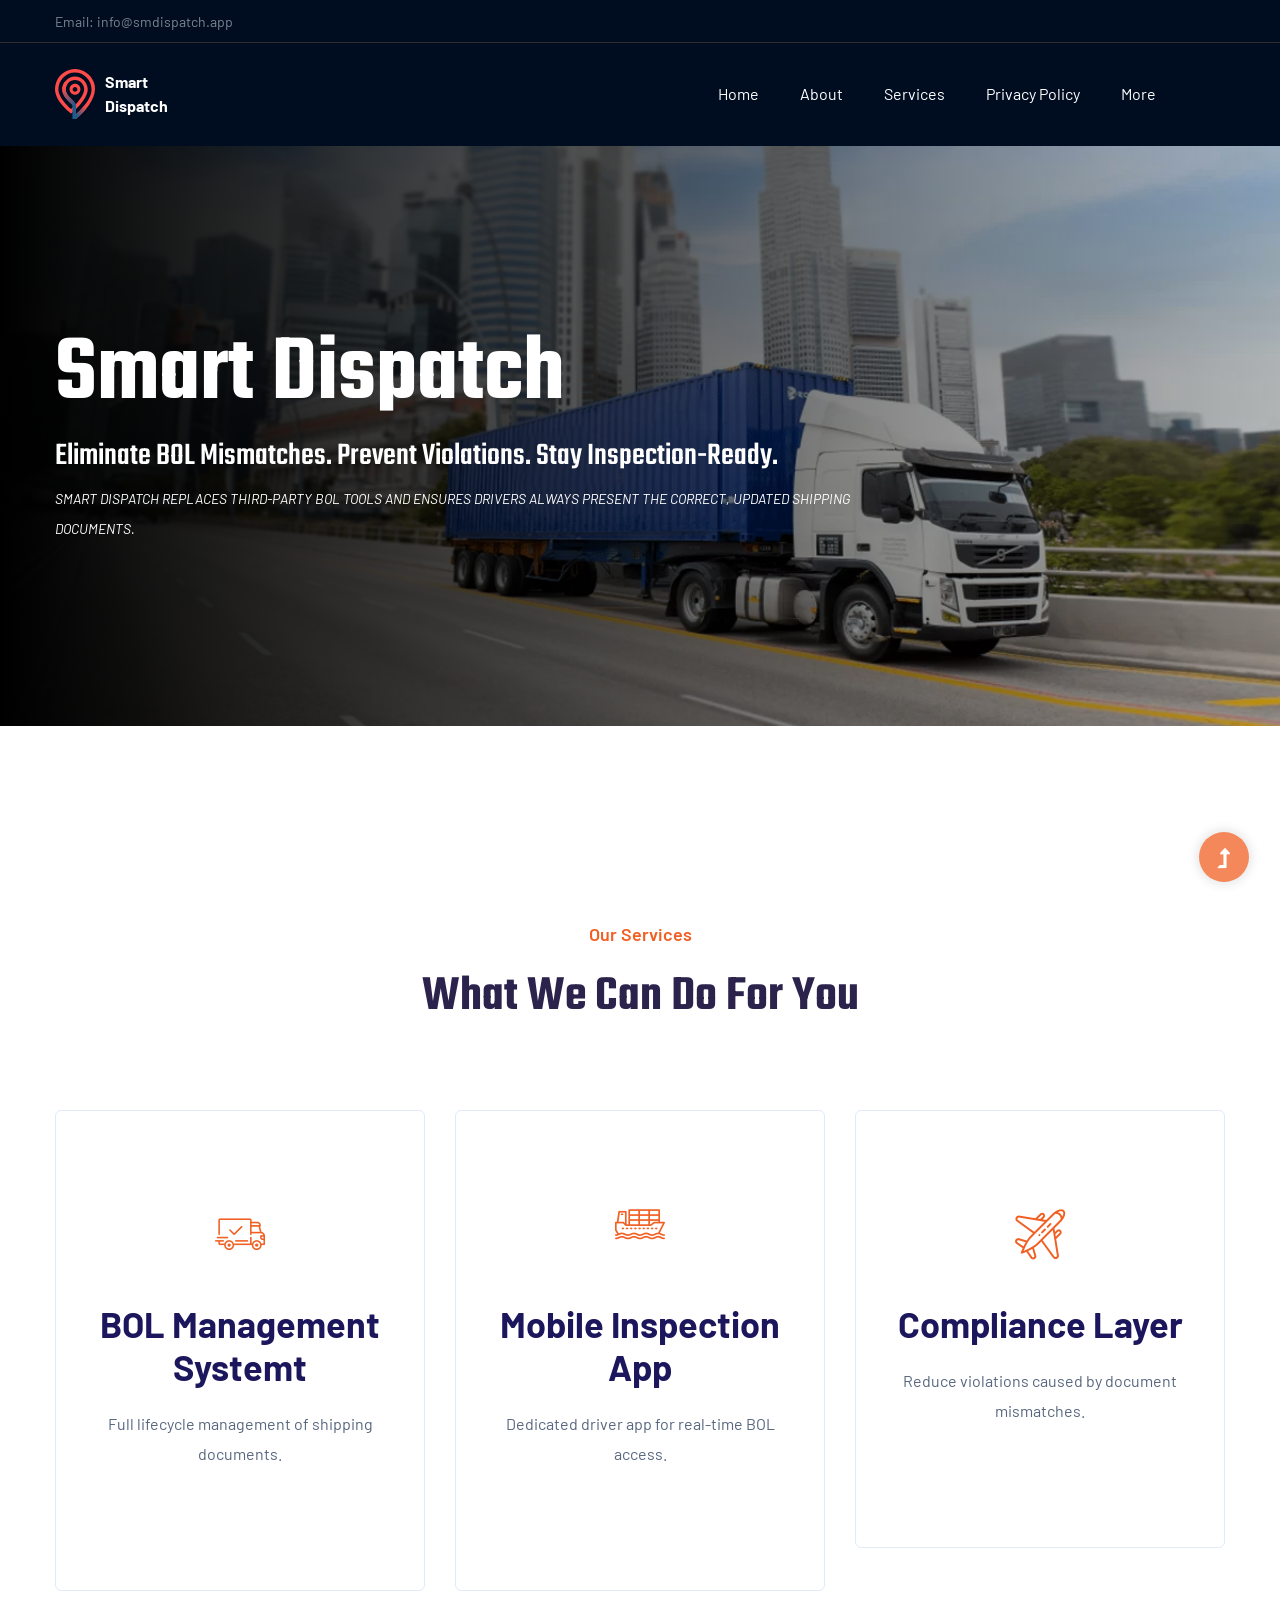
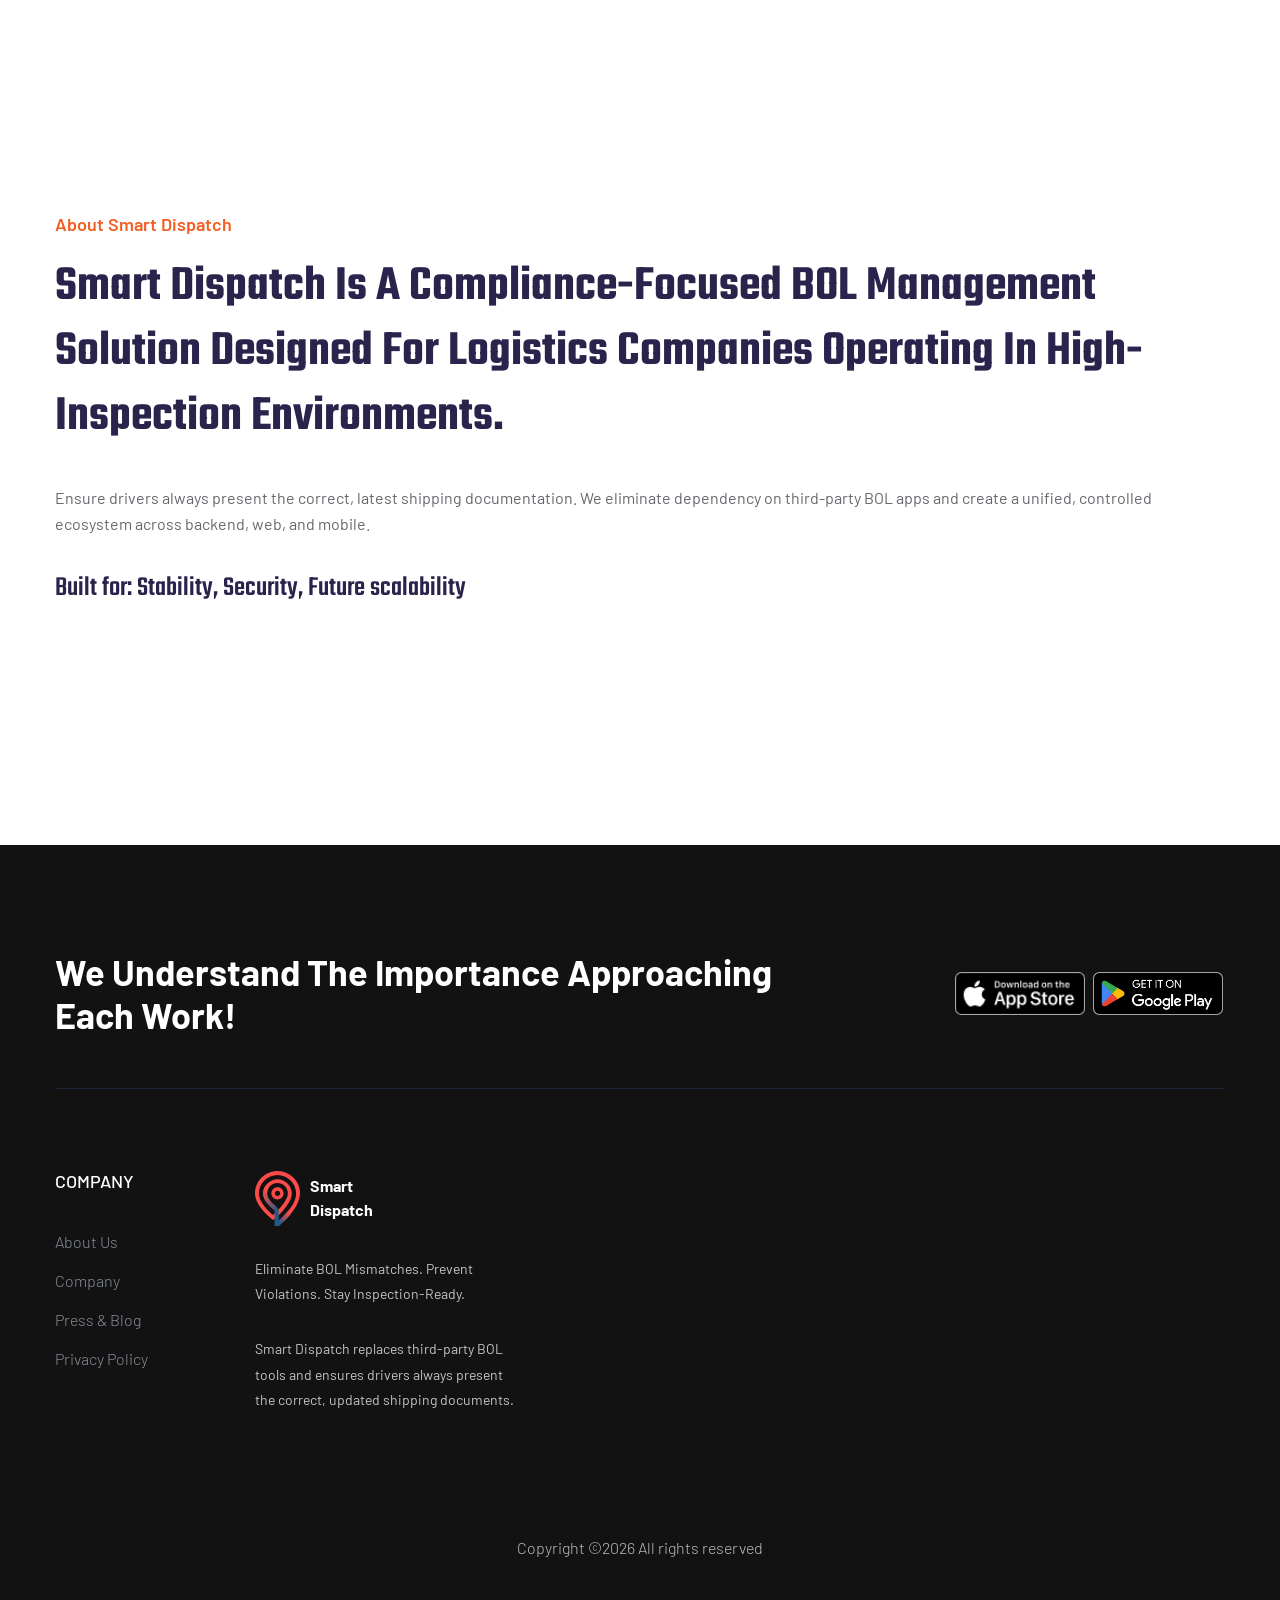
<file: index.html>
<!doctype html>
<html class="no-js" lang="zxx">
<head>
    <meta charset="utf-8">
    <meta http-equiv="x-ua-compatible" content="ie=edge">
    <title>Transportation HTML-5 Template </title>
    <meta name="description" content="">
    <meta name="viewport" content="width=device-width, initial-scale=1">
    <link rel="manifest" href="site.webmanifest">
    <link rel="shortcut icon" type="image/x-icon" href="/assets/img/favicon.ico">

    <!-- CSS here -->
    <link rel="stylesheet" href="./assets/css/bootstrap.min.css">
    <link rel="stylesheet" href="./assets/css/owl.carousel.min.css">
    <link rel="stylesheet" href="./assets/css/slicknav.css">
    <link rel="stylesheet" href="./assets/css/flaticon.css">
    <link rel="stylesheet" href="./assets/css/animate.min.css">
    <link rel="stylesheet" href="./assets/css/magnific-popup.css">
    <link rel="stylesheet" href="./assets/css/fontawesome-all.min.css">
    <link rel="stylesheet" href="./assets/css/themify-icons.css">
    <link rel="stylesheet" href="./assets/css/slick.css">
    <link rel="stylesheet" href="./assets/css/nice-select.css">
    <link rel="stylesheet" href="./assets/css/style.css">
</head>
<body>
<!--? Preloader Start -->
<div id="preloader-active">
    <div class="preloader d-flex align-items-center justify-content-center">
        <div class="preloader-inner position-relative">
            <div class="preloader-circle"></div>
            <div class="preloader-img pere-text">
                <img src="assets/img/logo/SmDispatchLogo.svg" alt="">
            </div>
        </div>
    </div>
</div>
<!-- Preloader Start -->
<header>
    <!-- Header Start -->
    <div class="header-area">
        <div class="main-header ">
            <div class="header-top d-none d-lg-block">
                <div class="container">
                    <div class="col-xl-12">
                        <div class="row d-flex justify-content-between align-items-center">
                            <div class="header-info-left">
                                <ul>     
                                    <!-- <li>Phone: +99 (0) 101 0000 888</li> -->
                                    <li>Email: info@smdispatch.app</li>
                                </ul>
                            </div>
                            <!-- <div class="header-info-right">
                                <ul class="header-social">    
                                    <li><a href="#"><i class="fab fa-twitter"></i></a></li>
                                    <li><a href="#"><i class="fab fa-facebook-f"></i></a></li>
                                    <li><a href="#"><i class="fab fa-linkedin-in"></i></a></li>
                                    <li> <a href="#"><i class="fab fa-google-plus-g"></i></a></li>
                                </ul>
                            </div> -->
                        </div>
                    </div>
                </div>
            </div>
            <div class="header-bottom  header-sticky">
                <div class="container">
                    <div class="row align-items-center">
                        <!-- Logo -->
                        <div class="col-xl-2 col-lg-2">
                            <div class="logo">
                                <a href="index.html" style="display: flex; align-items: center; gap: 10px;"><img src="assets/img/logo/SmDispatchLogo.svg" width="40px" alt="">
                                    <span style="font-weight: bold;"> Smart </br> Dispatch</span>
                            </a>
                            </div>
                        </div>
                        <div class="col-xl-10 col-lg-10">
                            <div class="menu-wrapper  d-flex align-items-center justify-content-end">
                                <!-- Main-menu -->
                                <div class="main-menu d-none d-lg-block">
                                    <nav> 
                                        <ul id="navigation">                                                                                          
                                            <li><a href="index.html">Home</a></li>
                                            <li><a href="about.html">About</a></li>
                                            <li><a href="services.html">Services</a></li>
                                            <li><a href="privacy-policy.html">Privacy Policy</a></li>
                                            <li><a href="#">More</a>
                                                <ul class="submenu">
                                                    <li><a href="terms-of-service.html">Terms of Service</a></li>
                                                    <li><a href="product-warranty.html">Product Warranty</a></li>
                                                    
                                                </ul>
                                            </li>
                                            
                                        </ul>
                                    </nav>
                                </div>
                                <!-- Header-btn -->
                                <div class="header-right-btn d-none d-lg-block ml-20">
                                    <!-- <a href="contact.html" class="btn header-btn">Get A Qoue</a> -->
                                </div>

                            
                            </div>
                        </div> 
                        <!-- Mobile Menu -->
                        <div class="col-12">
                            <div class="mobile_menu d-block d-lg-none"></div>
                        </div>
                    </div>
                </div>
            </div>
        </div>
    </div>
    <!-- Header End -->
</header>
<main>
    <!--? slider Area Start-->
    <div class="slider-area ">
        <div class="slider-active">
            <!-- Single Slider -->
            <div class="single-slider slider-height d-flex align-items-center">
                <div class="container">
                    <div class="row">
                        <div class="col-xl-9 col-lg-9">
                            <div class="hero__caption">
                                <h1 >Smart Dispatch</h1>
                                <h2 style="color:#fff;">Eliminate BOL Mismatches. Prevent Violations. Stay Inspection-Ready.</h2>
                            </div>

                           
                            <div class="hero-pera">
                                <p>Smart Dispatch replaces third-party BOL tools and ensures drivers always present the correct, updated shipping documents.</p>
                            </div>
                        </div>
                    </div>
                </div>
            </div>
        </div>
    </div>
    <!-- slider Area End-->
    <!--? our info Start -->
    <!-- <div class="our-info-area pt-70 pb-40">
        <div class="container">
            <div class="row">
                <div class="col-lg-4 col-md-6 col-sm-6">
                    <div class="single-info mb-30">
                        <div class="info-icon">
                            <span class="flaticon-support"></span>
                        </div>
                        <div class="info-caption">
                            <p>Call Us Anytime</p>
                            <span>+ (123) 1800-567-8990</span>
                        </div>
                    </div>
                </div>
                <div class="col-lg-4 col-md-6 col-sm-6">
                    <div class="single-info mb-30">
                        <div class="info-icon">
                            <span class="flaticon-clock"></span>
                        </div>
                        <div class="info-caption">
                            <p>Sunday CLOSED</p>
                            <span>Mon - Sat 8.00 - 18.00</span>
                        </div>
                    </div>
                </div>
                <div class="col-lg-4 col-md-6 col-sm-6">
                    <div class="single-info mb-30">
                        <div class="info-icon">
                            <span class="flaticon-place"></span>
                        </div>
                        <div class="info-caption">
                            <p>Columbia, SC 29201</p>
                            <span>USA, New York - 10620</span>
                        </div>
                    </div>
                </div>
            </div>
        </div>
    </div> -->
    <!-- our info End -->
    <!--? Categories Area Start -->
    <div class="categories-area section-padding30">
        <div class="container">
            <div class="row">
                <div class="col-lg-12">
                    <!-- Section Tittle -->
                    <div class="section-tittle text-center mb-80">
                        <span>Our Services</span>
                        <h2>What We Can Do For You</h2>
                    </div>
                </div>
            </div>
             <div class="row">
                    <div class="col-lg-4 col-md-6 col-sm-6">
                        <div class="single-cat text-center mb-50">
                            <div class="cat-icon">
                                <span class="flaticon-shipped"></span>
                            </div>
                            <div class="cat-cap">
                                <h5><a href="services.html">BOL Management Systemt</a></h5>
                                <p>Full lifecycle management of shipping documents.</p>
                            </div>
                        </div>
                    </div>
                    <div class="col-lg-4 col-md-6 col-sm-6">
                        <div class="single-cat text-center mb-50">
                            <div class="cat-icon">
                                <span class="flaticon-ship"></span>
                            </div>
                            <div class="cat-cap">
                                <h5><a href="services.html">Mobile Inspection App</a></h5>
                                <p>Dedicated driver app for real-time BOL access.</p>
                            </div>
                        </div>
                        

                    </div>
                    <div class="col-lg-4 col-md-6 col-sm-6">
                        <div class="single-cat text-center mb-50">
                            <div class="cat-icon">
                                <span class="flaticon-plane"></span>
                            </div>
                            <div class="cat-cap">
                                <h5><a href="services.html">Compliance Layer</a></h5>
                                <p>Reduce violations caused by document mismatches.</p>
                            </div>
                        </div>
                    </div>
                </div> 
        </div>
    </div>
    <!-- Categories Area End -->
    <!--? About Area Start -->
    <div class="about-low-area padding-bottom">
        <div class="container">
            <div class="row">
                  <div class="col-lg-12 col-md-12">
                        <div class="about-caption mb-50">
                            <!-- Section Tittle -->
                            <div class="section-tittle mb-35">
                                <span>About Smart Dispatch</span>
                                <h2>Smart Dispatch is a compliance-focused BOL management solution designed for logistics companies operating in high-inspection environments.</h2>
                            </div>
                                                 
                            <p>Ensure drivers always present the correct, latest shipping documentation. We eliminate dependency on third-party BOL apps and create a unified, controlled ecosystem across backend, web, and mobile.</p>
                            
                            <h3>Built for:

Stability,

Security,

Future scalability</h3>
                            <!-- <a href="about.html" class="btn">More About Us</a> -->
                        </div>
                    </div>
            </div>
        </div>
    </div>
    <!-- About Area End -->
    <!--? contact-form start -->
    <!-- <section class="contact-form-area section-bg  pt-115 pb-120 fix" data-background="assets/img/gallery/section_bg02.jpg">
        <div class="container">
            <div class="row justify-content-end">
             
                <div class="col-xl-8 col-lg-9">
                    <div class="contact-form-wrapper">
                   
                        <div class="row">
                            <div class="col-lg-12">
                               
                                <div class="section-tittle mb-50">
                                    <span>Get a Qote For Free</span>
                                    <h2>Request a Free Quote</h2>
                                    <p>Brook presents your services with flexible, convenient and cdpose layouts. You can select your favorite layouts & elements for.</p>
                                </div>
                            </div>
                        </div>
                       
                        <form action="#" class="contact-form">
                            <div class="row ">
                                <div class="col-lg-6 col-md-6">
                                    <div class="input-form">
                                        <input type="text" placeholder="Name">
                                    </div>
                                </div>
                                <div class="col-lg-6 col-md-6">
                                    <div class="input-form">
                                        <input type="text" placeholder="Email">
                                    </div>
                                </div>
                                <div class="col-lg-12">
                                    <div class="input-form">
                                        <input type="text" placeholder="Contact Number">
                                    </div>
                                </div>
                                <div class="col-lg-6">
                                    <div class="select-items">
                                        <select name="select" id="select1">
                                            <option value="">Freight Type</option>
                                            <option value="">Catagories One</option>
                                            <option value="">Catagories Two</option>
                                            <option value="">Catagories Three</option>
                                            <option value="">Catagories Four</option>
                                        </select>
                                    </div>
                                </div>
                                <div class="col-lg-6 col-md-6">
                                    <div class="input-form">
                                        <input type="text" placeholder="City of Departure">
                                    </div>
                                </div>
                                <div class="col-lg-6 col-md-6 col-sm-6">
                                    <div class="input-form">
                                        <input type="text" placeholder="Incoterms">
                                    </div>
                                </div>
                                <div class="col-lg-6 col-md-6 col-sm-6">
                                    <div class="input-form">
                                        <input type="text" placeholder="Weight">
                                    </div>
                                </div>
                              
                                <div class="col-lg-4 col-md-6 col-sm-6">
                                    <div class="input-form">
                                        <input type="text" placeholder="Height">
                                    </div>
                                </div>
                                <div class="col-lg-4 col-md-6 col-sm-6">
                                    <div class="input-form">
                                        <input type="text" placeholder="Width">
                                    </div>
                                </div>
                                <div class="col-lg-4 col-md-6 col-sm-6">
                                    <div class="input-form">
                                        <input type="text" placeholder="length">
                                    </div>
                                </div>
                             
                                <div class="col-lg-12">
                                    <div class="radio-wrapper mb-30 mt-15">
                                        <label>Extra services:</label>
                                        <div class="select-radio">
                                            <div class="radio">
                                                <input id="radio-1" name="radio" type="radio" checked="">
                                                <label for="radio-1" class="radio-label">Freight</label>
                                            </div>
                                            <div class="radio">
                                                <input id="radio-2" name="radio" type="radio">
                                                <label for="radio-2" class="radio-label">Express Delivery</label>
                                            </div>
                                            <div class="radio">
                                                <input id="radio-4" name="radio" type="radio">
                                                <label for="radio-4" class="radio-label">Insurance</label>
                                            </div>
                                            <div class="radio">
                                                <input id="radio-5" name="radio" type="radio">
                                                <label for="radio-5" class="radio-label">Packaging</label>
                                            </div>
                                        </div>
                                    </div> 
                                </div>
                               
                                <div class="col-lg-12">
                                    <button name="submit" class="submit-btn">Request a Quote</button>
                                </div>
                            </div>
                        </form>	
                    </div>
                </div>
            </div>
        </div>
    </section> -->
    <!-- contact-form end -->
    
    <!--? Testimonial Start -->
    
    <!-- Testimonial End -->
</main>
<footer>
    <!--? Footer Start-->
    <div class="footer-area footer-bg">
        <div class="container">
            <div class="footer-top footer-padding">
                <!-- footer Heading -->
                <div class="footer-heading">
                    <div class="row align-items-center justify-content-between">
                        <div class="col-xl-8 col-lg-8 col-md-8">
                            <div class="wantToWork-caption wantToWork-caption2">
                                <h2>We Understand The Importance Approaching Each Work!</h2>
                            </div>
                        </div>
                        <div class="col-xl-3 col-lg-4">
                            <div class="d-flex align-items-center ">
                            <a href="#" class="mr-2">
                                <img width="130px" src="assets/img/download_appstore.png" alt="download_appstore">
                            </a>
                            <a href="#">
                                <img width="130px" src="assets/img/download_playmarket.png" alt="download_playmarket">
                            </a>
                            </div>
                            <!-- <span class="contact-number f-right">+ 1 212-683-9756</span> -->
                        </div>
                    </div>
                </div>
                <!-- Footer Menu -->
                <div class="row d-flex">
                    <div class="col-xl-2 col-lg-2 col-md-4 col-sm-6">
                        <div class="single-footer-caption mb-50">
                            <div class="footer-tittle">
                                <h4>COMPANY</h4>
                                <ul>
                                    <li><a href="#">About Us</a></li>
                                    <li><a href="#">Company</a></li>
                                    <li><a href="#"> Press & Blog</a></li>
                                    <li><a href="#"> Privacy Policy</a></li>
                                </ul>
                            </div>
                        </div>
                    </div>
                    <div class="col-xl-3 col-lg-4 col-md-5 col-sm-6">
                        <div class="single-footer-caption mb-50">
                            <!-- logo -->
                            <div class="footer-logo">
                                <a href="index.html" style="display: flex; align-items: center; gap: 10px;">
                                    <img src="assets/img/logo/SmDispatchLogo.svg" width="45px" alt="">
                                 <span style="font-weight: bold;"> Smart </br> Dispatch</span>
                                </a>
                            </div>
                            <div class="footer-tittle">
                                <div class="footer-pera">
                                    <p class="info1">Eliminate BOL Mismatches. Prevent Violations. Stay Inspection-Ready.</p>
                                    <p class="info1">Smart Dispatch replaces third-party BOL tools and ensures drivers always present the correct, updated shipping documents.</p>
                                </div>
                            </div>
                            <!-- Footer Social -->
                            <!-- <div class="footer-social "> -->
                                <!-- <a href="https://www.facebook.com/sai4ull"><i class="fab fa-facebook-f"></i></a>
                                <a href=""><i class="fab fa-twitter"></i></a>
                                <a href="#"><i class="fas fa-globe"></i></a>
                                <a href="#"><i class="fab fa-instagram"></i></a> -->
                            <!-- </div> -->
                        </div>
                    </div>
                </div>
            </div>
            <!-- Footer Bottom -->
            <div class="footer-bottom">
                <div class="row d-flex align-items-center">
                    <div class="col-lg-12">
                        <div class="footer-copy-right text-center">
                            <p>
  Copyright &copy;<script>document.write(new Date().getFullYear());</script> All rights reserved
</p>
                        </div>
                    </div>
                </div>
            </div>
        </div>
    </div>
    <!-- Footer End-->
</footer>
<!-- Scroll Up -->
<div id="back-top" >
    <a title="Go to Top" href="#"> <i class="fas fa-level-up-alt"></i></a>
</div>

    <!-- JS here -->

    <script src="./assets/js/vendor/modernizr-3.5.0.min.js"></script>
    <!-- Jquery, Popper, Bootstrap -->
    <script src="./assets/js/vendor/jquery-1.12.4.min.js"></script>
    <script src="./assets/js/popper.min.js"></script>
    <script src="./assets/js/bootstrap.min.js"></script>
    <!-- Jquery Mobile Menu -->
    <script src="./assets/js/jquery.slicknav.min.js"></script>

    <!-- Jquery Slick , Owl-Carousel Plugins -->
    <script src="./assets/js/owl.carousel.min.js"></script>
    <script src="./assets/js/slick.min.js"></script>
    <!-- One Page, Animated-HeadLin -->
    <script src="./assets/js/wow.min.js"></script>
    <script src="./assets/js/animated.headline.js"></script>
    <script src="./assets/js/jquery.magnific-popup.js"></script>

    <!-- Nice-select, sticky -->
    <script src="./assets/js/jquery.nice-select.min.js"></script>
    <script src="./assets/js/jquery.sticky.js"></script>
    
    <!-- contact js -->
    <script src="./assets/js/contact.js"></script>
    <script src="./assets/js/jquery.form.js"></script>
    <script src="./assets/js/jquery.validate.min.js"></script>
    <script src="./assets/js/mail-script.js"></script>
    <script src="./assets/js/jquery.ajaxchimp.min.js"></script>
    
    <!-- Jquery Plugins, main Jquery -->	
    <script src="./assets/js/plugins.js"></script>
    <script src="./assets/js/main.js"></script>
    
</body>
</html>
</file>
<file: assets/css/flaticon.css>
/*
  	Flaticon icon font: Flaticon
  	Creation date: 07/04/2020 05:31
  	*/

@font-face {
  font-family: "Flaticon";
  src: url("../fonts/Flaticon.eot");
  src: url("../fonts/Flaticon.eot?#iefix") format("embedded-opentype"),
       url("../fonts/Flaticon.woff2") format("woff2"),
       url("../fonts/Flaticon.woff") format("woff"),
       url("../fonts/Flaticon.ttf") format("truetype"),
       url("../fonts/Flaticon.svg#Flaticon") format("svg");
  font-weight: normal;
  font-style: normal;
}

@media screen and (-webkit-min-device-pixel-ratio:0) {
  @font-face {
    font-family: "Flaticon";
    src: url("../fonts/Flaticon.svg#Flaticon") format("svg");
  }
}

[class^="flaticon-"]:before, [class*=" flaticon-"]:before,
[class^="flaticon-"]:after, [class*=" flaticon-"]:after {   
  font-family: Flaticon;
font-style: normal;
}

.flaticon-shipped:before { content: "\f100"; }
.flaticon-ship:before { content: "\f101"; }
.flaticon-plane:before { content: "\f102"; }
.flaticon-support:before { content: "\f103"; }
.flaticon-clock:before { content: "\f104"; }
.flaticon-place:before { content: "\f105"; }
</file>
<file: assets/css/themify-icons.css>
@font-face {
	font-family: 'themify';
	src:url('../fonts/themify.eot?-fvbane');


	src:url('../fonts/themify.eot?#iefix-fvbane') format('embedded-opentype'),
		url('../fonts/themify.woff?-fvbane') format('woff'),
		url('../fonts/themify.ttf?-fvbane') format('truetype'),
		url('../fonts/themify.svg?-fvbane#themify') format('svg');
	font-weight: normal;
	font-style: normal;
}

[class^="ti-"], [class*=" ti-"] {
	font-family: 'themify';
	speak: none;
	font-style: normal;
	font-weight: normal;
	font-variant: normal;
	text-transform: none;
	line-height: 1;

	/* Better Font Rendering =========== */
	-webkit-font-smoothing: antialiased;
	-moz-osx-font-smoothing: grayscale;
}

.ti-wand:before {
	content: "\e600";
}
.ti-volume:before {
	content: "\e601";
}
.ti-user:before {
	content: "\e602";
}
.ti-unlock:before {
	content: "\e603";
}
.ti-unlink:before {
	content: "\e604";
}
.ti-trash:before {
	content: "\e605";
}
.ti-thought:before {
	content: "\e606";
}
.ti-target:before {
	content: "\e607";
}
.ti-tag:before {
	content: "\e608";
}
.ti-tablet:before {
	content: "\e609";
}
.ti-star:before {
	content: "\e60a";
}
.ti-spray:before {
	content: "\e60b";
}
.ti-signal:before {
	content: "\e60c";
}
.ti-shopping-cart:before {
	content: "\e60d";
}
.ti-shopping-cart-full:before {
	content: "\e60e";
}
.ti-settings:before {
	content: "\e60f";
}
.ti-search:before {
	content: "\e610";
}
.ti-zoom-in:before {
	content: "\e611";
}
.ti-zoom-out:before {
	content: "\e612";
}
.ti-cut:before {
	content: "\e613";
}
.ti-ruler:before {
	content: "\e614";
}
.ti-ruler-pencil:before {
	content: "\e615";
}
.ti-ruler-alt:before {
	content: "\e616";
}
.ti-bookmark:before {
	content: "\e617";
}
.ti-bookmark-alt:before {
	content: "\e618";
}
.ti-reload:before {
	content: "\e619";
}
.ti-plus:before {
	content: "\e61a";
}
.ti-pin:before {
	content: "\e61b";
}
.ti-pencil:before {
	content: "\e61c";
}
.ti-pencil-alt:before {
	content: "\e61d";
}
.ti-paint-roller:before {
	content: "\e61e";
}
.ti-paint-bucket:before {
	content: "\e61f";
}
.ti-na:before {
	content: "\e620";
}
.ti-mobile:before {
	content: "\e621";
}
.ti-minus:before {
	content: "\e622";
}
.ti-medall:before {
	content: "\e623";
}
.ti-medall-alt:before {
	content: "\e624";
}
.ti-marker:before {
	content: "\e625";
}
.ti-marker-alt:before {
	content: "\e626";
}
.ti-arrow-up:before {
	content: "\e627";
}
.ti-arrow-right:before {
	content: "\e628";
}
.ti-arrow-left:before {
	content: "\e629";
}
.ti-arrow-down:before {
	content: "\e62a";
}
.ti-lock:before {
	content: "\e62b";
}
.ti-location-arrow:before {
	content: "\e62c";
}
.ti-link:before {
	content: "\e62d";
}
.ti-layout:before {
	content: "\e62e";
}
.ti-layers:before {
	content: "\e62f";
}
.ti-layers-alt:before {
	content: "\e630";
}
.ti-key:before {
	content: "\e631";
}
.ti-import:before {
	content: "\e632";
}
.ti-image:before {
	content: "\e633";
}
.ti-heart:before {
	content: "\e634";
}
.ti-heart-broken:before {
	content: "\e635";
}
.ti-hand-stop:before {
	content: "\e636";
}
.ti-hand-open:before {
	content: "\e637";
}
.ti-hand-drag:before {
	content: "\e638";
}
.ti-folder:before {
	content: "\e639";
}
.ti-flag:before {
	content: "\e63a";
}
.ti-flag-alt:before {
	content: "\e63b";
}
.ti-flag-alt-2:before {
	content: "\e63c";
}
.ti-eye:before {
	content: "\e63d";
}
.ti-export:before {
	content: "\e63e";
}
.ti-exchange-vertical:before {
	content: "\e63f";
}
.ti-desktop:before {
	content: "\e640";
}
.ti-cup:before {
	content: "\e641";
}
.ti-crown:before {
	content: "\e642";
}
.ti-comments:before {
	content: "\e643";
}
.ti-comment:before {
	content: "\e644";
}
.ti-comment-alt:before {
	content: "\e645";
}
.ti-close:before {
	content: "\e646";
}
.ti-clip:before {
	content: "\e647";
}
.ti-angle-up:before {
	content: "\e648";
}
.ti-angle-right:before {
	content: "\e649";
}
.ti-angle-left:before {
	content: "\e64a";
}
.ti-angle-down:before {
	content: "\e64b";
}
.ti-check:before {
	content: "\e64c";
}
.ti-check-box:before {
	content: "\e64d";
}
.ti-camera:before {
	content: "\e64e";
}
.ti-announcement:before {
	content: "\e64f";
}
.ti-brush:before {
	content: "\e650";
}
.ti-briefcase:before {
	content: "\e651";
}
.ti-bolt:before {
	content: "\e652";
}
.ti-bolt-alt:before {
	content: "\e653";
}
.ti-blackboard:before {
	content: "\e654";
}
.ti-bag:before {
	content: "\e655";
}
.ti-move:before {
	content: "\e656";
}
.ti-arrows-vertical:before {
	content: "\e657";
}
.ti-arrows-horizontal:before {
	content: "\e658";
}
.ti-fullscreen:before {
	content: "\e659";
}
.ti-arrow-top-right:before {
	content: "\e65a";
}
.ti-arrow-top-left:before {
	content: "\e65b";
}
.ti-arrow-circle-up:before {
	content: "\e65c";
}
.ti-arrow-circle-right:before {
	content: "\e65d";
}
.ti-arrow-circle-left:before {
	content: "\e65e";
}
.ti-arrow-circle-down:before {
	content: "\e65f";
}
.ti-angle-double-up:before {
	content: "\e660";
}
.ti-angle-double-right:before {
	content: "\e661";
}
.ti-angle-double-left:before {
	content: "\e662";
}
.ti-angle-double-down:before {
	content: "\e663";
}
.ti-zip:before {
	content: "\e664";
}
.ti-world:before {
	content: "\e665";
}
.ti-wheelchair:before {
	content: "\e666";
}
.ti-view-list:before {
	content: "\e667";
}
.ti-view-list-alt:before {
	content: "\e668";
}
.ti-view-grid:before {
	content: "\e669";
}
.ti-uppercase:before {
	content: "\e66a";
}
.ti-upload:before {
	content: "\e66b";
}
.ti-underline:before {
	content: "\e66c";
}
.ti-truck:before {
	content: "\e66d";
}
.ti-timer:before {
	content: "\e66e";
}
.ti-ticket:before {
	content: "\e66f";
}
.ti-thumb-up:before {
	content: "\e670";
}
.ti-thumb-down:before {
	content: "\e671";
}
.ti-text:before {
	content: "\e672";
}
.ti-stats-up:before {
	content: "\e673";
}
.ti-stats-down:before {
	content: "\e674";
}
.ti-split-v:before {
	content: "\e675";
}
.ti-split-h:before {
	content: "\e676";
}
.ti-smallcap:before {
	content: "\e677";
}
.ti-shine:before {
	content: "\e678";
}
.ti-shift-right:before {
	content: "\e679";
}
.ti-shift-left:before {
	content: "\e67a";
}
.ti-shield:before {
	content: "\e67b";
}
.ti-notepad:before {
	content: "\e67c";
}
.ti-server:before {
	content: "\e67d";
}
.ti-quote-right:before {
	content: "\e67e";
}
.ti-quote-left:before {
	content: "\e67f";
}
.ti-pulse:before {
	content: "\e680";
}
.ti-printer:before {
	content: "\e681";
}
.ti-power-off:before {
	content: "\e682";
}
.ti-plug:before {
	content: "\e683";
}
.ti-pie-chart:before {
	content: "\e684";
}
.ti-paragraph:before {
	content: "\e685";
}
.ti-panel:before {
	content: "\e686";
}
.ti-package:before {
	content: "\e687";
}
.ti-music:before {
	content: "\e688";
}
.ti-music-alt:before {
	content: "\e689";
}
.ti-mouse:before {
	content: "\e68a";
}
.ti-mouse-alt:before {
	content: "\e68b";
}
.ti-money:before {
	content: "\e68c";
}
.ti-microphone:before {
	content: "\e68d";
}
.ti-menu:before {
	content: "\e68e";
}
.ti-menu-alt:before {
	content: "\e68f";
}
.ti-map:before {
	content: "\e690";
}
.ti-map-alt:before {
	content: "\e691";
}
.ti-loop:before {
	content: "\e692";
}
.ti-location-pin:before {
	content: "\e693";
}
.ti-list:before {
	content: "\e694";
}
.ti-light-bulb:before {
	content: "\e695";
}
.ti-Italic:before {
	content: "\e696";
}
.ti-info:before {
	content: "\e697";
}
.ti-infinite:before {
	content: "\e698";
}
.ti-id-badge:before {
	content: "\e699";
}
.ti-hummer:before {
	content: "\e69a";
}
.ti-home:before {
	content: "\e69b";
}
.ti-help:before {
	content: "\e69c";
}
.ti-headphone:before {
	content: "\e69d";
}
.ti-harddrives:before {
	content: "\e69e";
}
.ti-harddrive:before {
	content: "\e69f";
}
.ti-gift:before {
	content: "\e6a0";
}
.ti-game:before {
	content: "\e6a1";
}
.ti-filter:before {
	content: "\e6a2";
}
.ti-files:before {
	content: "\e6a3";
}
.ti-file:before {
	content: "\e6a4";
}
.ti-eraser:before {
	content: "\e6a5";
}
.ti-envelope:before {
	content: "\e6a6";
}
.ti-download:before {
	content: "\e6a7";
}
.ti-direction:before {
	content: "\e6a8";
}
.ti-direction-alt:before {
	content: "\e6a9";
}
.ti-dashboard:before {
	content: "\e6aa";
}
.ti-control-stop:before {
	content: "\e6ab";
}
.ti-control-shuffle:before {
	content: "\e6ac";
}
.ti-control-play:before {
	content: "\e6ad";
}
.ti-control-pause:before {
	content: "\e6ae";
}
.ti-control-forward:before {
	content: "\e6af";
}
.ti-control-backward:before {
	content: "\e6b0";
}
.ti-cloud:before {
	content: "\e6b1";
}
.ti-cloud-up:before {
	content: "\e6b2";
}
.ti-cloud-down:before {
	content: "\e6b3";
}
.ti-clipboard:before {
	content: "\e6b4";
}
.ti-car:before {
	content: "\e6b5";
}
.ti-calendar:before {
	content: "\e6b6";
}
.ti-book:before {
	content: "\e6b7";
}
.ti-bell:before {
	content: "\e6b8";
}
.ti-basketball:before {
	content: "\e6b9";
}
.ti-bar-chart:before {
	content: "\e6ba";
}
.ti-bar-chart-alt:before {
	content: "\e6bb";
}
.ti-back-right:before {
	content: "\e6bc";
}
.ti-back-left:before {
	content: "\e6bd";
}
.ti-arrows-corner:before {
	content: "\e6be";
}
.ti-archive:before {
	content: "\e6bf";
}
.ti-anchor:before {
	content: "\e6c0";
}
.ti-align-right:before {
	content: "\e6c1";
}
.ti-align-left:before {
	content: "\e6c2";
}
.ti-align-justify:before {
	content: "\e6c3";
}
.ti-align-center:before {
	content: "\e6c4";
}
.ti-alert:before {
	content: "\e6c5";
}
.ti-alarm-clock:before {
	content: "\e6c6";
}
.ti-agenda:before {
	content: "\e6c7";
}
.ti-write:before {
	content: "\e6c8";
}
.ti-window:before {
	content: "\e6c9";
}
.ti-widgetized:before {
	content: "\e6ca";
}
.ti-widget:before {
	content: "\e6cb";
}
.ti-widget-alt:before {
	content: "\e6cc";
}
.ti-wallet:before {
	content: "\e6cd";
}
.ti-video-clapper:before {
	content: "\e6ce";
}
.ti-video-camera:before {
	content: "\e6cf";
}
.ti-vector:before {
	content: "\e6d0";
}
.ti-themify-logo:before {
	content: "\e6d1";
}
.ti-themify-favicon:before {
	content: "\e6d2";
}
.ti-themify-favicon-alt:before {
	content: "\e6d3";
}
.ti-support:before {
	content: "\e6d4";
}
.ti-stamp:before {
	content: "\e6d5";
}
.ti-split-v-alt:before {
	content: "\e6d6";
}
.ti-slice:before {
	content: "\e6d7";
}
.ti-shortcode:before {
	content: "\e6d8";
}
.ti-shift-right-alt:before {
	content: "\e6d9";
}
.ti-shift-left-alt:before {
	content: "\e6da";
}
.ti-ruler-alt-2:before {
	content: "\e6db";
}
.ti-receipt:before {
	content: "\e6dc";
}
.ti-pin2:before {
	content: "\e6dd";
}
.ti-pin-alt:before {
	content: "\e6de";
}
.ti-pencil-alt2:before {
	content: "\e6df";
}
.ti-palette:before {
	content: "\e6e0";
}
.ti-more:before {
	content: "\e6e1";
}
.ti-more-alt:before {
	content: "\e6e2";
}
.ti-microphone-alt:before {
	content: "\e6e3";
}
.ti-magnet:before {
	content: "\e6e4";
}
.ti-line-double:before {
	content: "\e6e5";
}
.ti-line-dotted:before {
	content: "\e6e6";
}
.ti-line-dashed:before {
	content: "\e6e7";
}
.ti-layout-width-full:before {
	content: "\e6e8";
}
.ti-layout-width-default:before {
	content: "\e6e9";
}
.ti-layout-width-default-alt:before {
	content: "\e6ea";
}
.ti-layout-tab:before {
	content: "\e6eb";
}
.ti-layout-tab-window:before {
	content: "\e6ec";
}
.ti-layout-tab-v:before {
	content: "\e6ed";
}
.ti-layout-tab-min:before {
	content: "\e6ee";
}
.ti-layout-slider:before {
	content: "\e6ef";
}
.ti-layout-slider-alt:before {
	content: "\e6f0";
}
.ti-layout-sidebar-right:before {
	content: "\e6f1";
}
.ti-layout-sidebar-none:before {
	content: "\e6f2";
}
.ti-layout-sidebar-left:before {
	content: "\e6f3";
}
.ti-layout-placeholder:before {
	content: "\e6f4";
}
.ti-layout-menu:before {
	content: "\e6f5";
}
.ti-layout-menu-v:before {
	content: "\e6f6";
}
.ti-layout-menu-separated:before {
	content: "\e6f7";
}
.ti-layout-menu-full:before {
	content: "\e6f8";
}
.ti-layout-media-right-alt:before {
	content: "\e6f9";
}
.ti-layout-media-right:before {
	content: "\e6fa";
}
.ti-layout-media-overlay:before {
	content: "\e6fb";
}
.ti-layout-media-overlay-alt:before {
	content: "\e6fc";
}
.ti-layout-media-overlay-alt-2:before {
	content: "\e6fd";
}
.ti-layout-media-left-alt:before {
	content: "\e6fe";
}
.ti-layout-media-left:before {
	content: "\e6ff";
}
.ti-layout-media-center-alt:before {
	content: "\e700";
}
.ti-layout-media-center:before {
	content: "\e701";
}
.ti-layout-list-thumb:before {
	content: "\e702";
}
.ti-layout-list-thumb-alt:before {
	content: "\e703";
}
.ti-layout-list-post:before {
	content: "\e704";
}
.ti-layout-list-large-image:before {
	content: "\e705";
}
.ti-layout-line-solid:before {
	content: "\e706";
}
.ti-layout-grid4:before {
	content: "\e707";
}
.ti-layout-grid3:before {
	content: "\e708";
}
.ti-layout-grid2:before {
	content: "\e709";
}
.ti-layout-grid2-thumb:before {
	content: "\e70a";
}
.ti-layout-cta-right:before {
	content: "\e70b";
}
.ti-layout-cta-left:before {
	content: "\e70c";
}
.ti-layout-cta-center:before {
	content: "\e70d";
}
.ti-layout-cta-btn-right:before {
	content: "\e70e";
}
.ti-layout-cta-btn-left:before {
	content: "\e70f";
}
.ti-layout-column4:before {
	content: "\e710";
}
.ti-layout-column3:before {
	content: "\e711";
}
.ti-layout-column2:before {
	content: "\e712";
}
.ti-layout-accordion-separated:before {
	content: "\e713";
}
.ti-layout-accordion-merged:before {
	content: "\e714";
}
.ti-layout-accordion-list:before {
	content: "\e715";
}
.ti-ink-pen:before {
	content: "\e716";
}
.ti-info-alt:before {
	content: "\e717";
}
.ti-help-alt:before {
	content: "\e718";
}
.ti-headphone-alt:before {
	content: "\e719";
}
.ti-hand-point-up:before {
	content: "\e71a";
}
.ti-hand-point-right:before {
	content: "\e71b";
}
.ti-hand-point-left:before {
	content: "\e71c";
}
.ti-hand-point-down:before {
	content: "\e71d";
}
.ti-gallery:before {
	content: "\e71e";
}
.ti-face-smile:before {
	content: "\e71f";
}
.ti-face-sad:before {
	content: "\e720";
}
.ti-credit-card:before {
	content: "\e721";
}
.ti-control-skip-forward:before {
	content: "\e722";
}
.ti-control-skip-backward:before {
	content: "\e723";
}
.ti-control-record:before {
	content: "\e724";
}
.ti-control-eject:before {
	content: "\e725";
}
.ti-comments-smiley:before {
	content: "\e726";
}
.ti-brush-alt:before {
	content: "\e727";
}
.ti-youtube:before {
	content: "\e728";
}
.ti-vimeo:before {
	content: "\e729";
}
.ti-twitter:before {
	content: "\e72a";
}
.ti-time:before {
	content: "\e72b";
}
.ti-tumblr:before {
	content: "\e72c";
}
.ti-skype:before {
	content: "\e72d";
}
.ti-share:before {
	content: "\e72e";
}
.ti-share-alt:before {
	content: "\e72f";
}
.ti-rocket:before {
	content: "\e730";
}
.ti-pinterest:before {
	content: "\e731";
}
.ti-new-window:before {
	content: "\e732";
}
.ti-microsoft:before {
	content: "\e733";
}
.ti-list-ol:before {
	content: "\e734";
}
.ti-linkedin:before {
	content: "\e735";
}
.ti-layout-sidebar-2:before {
	content: "\e736";
}
.ti-layout-grid4-alt:before {
	content: "\e737";
}
.ti-layout-grid3-alt:before {
	content: "\e738";
}
.ti-layout-grid2-alt:before {
	content: "\e739";
}
.ti-layout-column4-alt:before {
	content: "\e73a";
}
.ti-layout-column3-alt:before {
	content: "\e73b";
}
.ti-layout-column2-alt:before {
	content: "\e73c";
}
.ti-instagram:before {
	content: "\e73d";
}
.ti-google:before {
	content: "\e73e";
}
.ti-github:before {
	content: "\e73f";
}
.ti-flickr:before {
	content: "\e740";
}
.ti-facebook:before {
	content: "\e741";
}
.ti-dropbox:before {
	content: "\e742";
}
.ti-dribbble:before {
	content: "\e743";
}
.ti-apple:before {
	content: "\e744";
}
.ti-android:before {
	content: "\e745";
}
.ti-save:before {
	content: "\e746";
}
.ti-save-alt:before {
	content: "\e747";
}
.ti-yahoo:before {
	content: "\e748";
}
.ti-wordpress:before {
	content: "\e749";
}
.ti-vimeo-alt:before {
	content: "\e74a";
}
.ti-twitter-alt:before {
	content: "\e74b";
}
.ti-tumblr-alt:before {
	content: "\e74c";
}
.ti-trello:before {
	content: "\e74d";
}
.ti-stack-overflow:before {
	content: "\e74e";
}
.ti-soundcloud:before {
	content: "\e74f";
}
.ti-sharethis:before {
	content: "\e750";
}
.ti-sharethis-alt:before {
	content: "\e751";
}
.ti-reddit:before {
	content: "\e752";
}
.ti-pinterest-alt:before {
	content: "\e753";
}
.ti-microsoft-alt:before {
	content: "\e754";
}
.ti-linux:before {
	content: "\e755";
}
.ti-jsfiddle:before {
	content: "\e756";
}
.ti-joomla:before {
	content: "\e757";
}
.ti-html5:before {
	content: "\e758";
}
.ti-flickr-alt:before {
	content: "\e759";
}
.ti-email:before {
	content: "\e75a";
}
.ti-drupal:before {
	content: "\e75b";
}
.ti-dropbox-alt:before {
	content: "\e75c";
}
.ti-css3:before {
	content: "\e75d";
}
.ti-rss:before {
	content: "\e75e";
}
.ti-rss-alt:before {
	content: "\e75f";
}
</file>
<file: assets/css/nice-select.css>
.nice-select {
  -webkit-tap-highlight-color: transparent;
  background-color: #fff;
  border-radius: 5px;
  border: solid 1px #e8e8e8;
  box-sizing: border-box;
  clear: both;
  cursor: pointer;
  display: block;
  float: left;
  font-family: inherit;
  font-size: 14px;
  font-weight: normal;
  height: 42px;
  line-height: 40px;
  outline: none;
  padding-left: 18px;
  padding-right: 30px;
  position: relative;
  text-align: left !important;
  -webkit-transition: all 0.2s ease-in-out;
  transition: all 0.2s ease-in-out;
  -webkit-user-select: none;
     -moz-user-select: none;
      -ms-user-select: none;
          user-select: none;
  white-space: nowrap;
  width: auto; }
  .nice-select:hover {
    border-color: #dbdbdb; }
  .nice-select:active, .nice-select.open, .nice-select:focus {
    border-color: #999; }
  .nice-select:after {
    border-bottom: 2px solid #999;
    border-right: 2px solid #999;
    content: '';
    display: block;
    height: 5px;
    margin-top: -4px;
    pointer-events: none;
    position: absolute;
    right: 12px;
    top: 50%;
    -webkit-transform-origin: 66% 66%;
        -ms-transform-origin: 66% 66%;
            transform-origin: 66% 66%;
    -webkit-transform: rotate(45deg);
        -ms-transform: rotate(45deg);
            transform: rotate(45deg);
    -webkit-transition: all 0.15s ease-in-out;
    transition: all 0.15s ease-in-out;
    width: 5px; }
  .nice-select.open:after {
    -webkit-transform: rotate(-135deg);
        -ms-transform: rotate(-135deg);
            transform: rotate(-135deg); }
  .nice-select.open .list {
    opacity: 1;
    pointer-events: auto;
    -webkit-transform: scale(1) translateY(0);
        -ms-transform: scale(1) translateY(0);
            transform: scale(1) translateY(0); }
  .nice-select.disabled {
    border-color: #ededed;
    color: #999;
    pointer-events: none; }
    .nice-select.disabled:after {
      border-color: #cccccc; }
  .nice-select.wide {
    width: 100%; }
    .nice-select.wide .list {
      left: 0 !important;
      right: 0 !important; }
  .nice-select.right {
    float: right; }
    .nice-select.right .list {
      left: auto;
      right: 0; }
  .nice-select.small {
    font-size: 12px;
    height: 36px;
    line-height: 34px; }
    .nice-select.small:after {
      height: 4px;
      width: 4px; }
    .nice-select.small .option {
      line-height: 34px;
      min-height: 34px; }
  .nice-select .list {
    background-color: #fff;
    border-radius: 5px;
    box-shadow: 0 0 0 1px rgba(68, 68, 68, 0.11);
    box-sizing: border-box;
    margin-top: 4px;
    opacity: 0;
    overflow: hidden;
    padding: 0;
    pointer-events: none;
    position: absolute;
    top: 100%;
    left: 0;
    -webkit-transform-origin: 50% 0;
        -ms-transform-origin: 50% 0;
            transform-origin: 50% 0;
    -webkit-transform: scale(0.75) translateY(-21px);
        -ms-transform: scale(0.75) translateY(-21px);
            transform: scale(0.75) translateY(-21px);
    -webkit-transition: all 0.2s cubic-bezier(0.5, 0, 0, 1.25), opacity 0.15s ease-out;
    transition: all 0.2s cubic-bezier(0.5, 0, 0, 1.25), opacity 0.15s ease-out;
    z-index: 9; }
    .nice-select .list:hover .option:not(:hover) {
      background-color: transparent !important; }
  .nice-select .option {
    cursor: pointer;
    font-weight: 400;
    line-height: 40px;
    list-style: none;
    min-height: 40px;
    outline: none;
    padding-left: 18px;
    padding-right: 29px;
    text-align: left;
    -webkit-transition: all 0.2s;
    transition: all 0.2s; }
    .nice-select .option:hover, .nice-select .option.focus, .nice-select .option.selected.focus {
      background-color: #f6f6f6; }
    .nice-select .option.selected {
      font-weight: bold; }
    .nice-select .option.disabled {
      background-color: transparent;
      color: #999;
      cursor: default; }

.no-csspointerevents .nice-select .list {
  display: none; }

.no-csspointerevents .nice-select.open .list {
  display: block; }
</file>
<file: assets/css/style.css>
@import url("https://fonts.googleapis.com/css?family=Barlow:300,400,500,600,700,800|Teko:300,400,500,600,700&display=swap");
.white-bg {
  background: #ffffff;
}
.gray-bg {
  background: #f5f5f5;
}
.gray-bg {
  background: #f7f7fd;
}
.white-bg {
  background: #fff;
}
.black-bg {
  background: #16161a;
}
.theme-bg {
  background: #f15f22;
}
.brand-bg {
  background: #f1f4fa;
}
.testimonial-bg {
  background: #f9fafc;
}
.white-color {
  color: #fff;
}
.black-color {
  color: #16161a;
}
.theme-color {
  color: #f15f22;
}
.boxed-btn {
  background: #fff;
  color: #f15f22 !important;
  display: inline-block;
  padding: 18px 44px;
  font-family: "Teko", sans-serif;
  font-size: 14px;
  font-weight: 400;
  border: 0;
  border: 1px solid #f15f22;
  letter-spacing: 3px;
  text-align: center;
  color: #f15f22;
  text-transform: uppercase;
  cursor: pointer;
}
.boxed-btn:hover {
  background: #f15f22;
  color: #fff !important;
  border: 1px solid #f15f22;
}
.boxed-btn:focus {
  outline: none;
}
.boxed-btn.large-width {
  width: 220px;
}
[data-overlay] {
  position: relative;
  background-size: cover;
  background-repeat: no-repeat;
  background-position: center center;
}
[data-overlay]::before {
  position: absolute;
  left: 0;
  top: 0;
  right: 0;
  bottom: 0;
  content: "";
}
[data-opacity="1"]::before {
  opacity: 0.1;
}
[data-opacity="2"]::before {
  opacity: 0.2;
}
[data-opacity="3"]::before {
  opacity: 0.3;
}
[data-opacity="4"]::before {
  opacity: 0.4;
}
[data-opacity="5"]::before {
  opacity: 0.5;
}
[data-opacity="6"]::before {
  opacity: 0.6;
}
[data-opacity="7"]::before {
  opacity: 0.7;
}
[data-opacity="8"]::before {
  opacity: 0.8;
}
[data-opacity="9"]::before {
  opacity: 0.9;
}
body {
  font-family: "Barlow", sans-serif;
  font-weight: normal;
  font-style: normal;
}
h1,
h2,
h3,
h4,
h5,
h6 {
  font-family: "Teko", sans-serif;
  color: #2c234d;
  margin-top: 0px;
  font-style: normal;
  font-weight: 500;
  text-transform: normal;
}
p {
  font-family: "Barlow", sans-serif;
  color: #10285d;
  font-size: 16px;
  line-height: 30px;
  margin-bottom: 15px;
  font-weight: normal;
}
.bg-img-1 {
  background-image: url(../img/slider/slider-img-1.jpg);
}
.bg-img-2 {
  background-image: url(../img/background-img/bg-img-2.jpg);
}
.cta-bg-1 {
  background-image: url(../img/background-img/bg-img-3.jpg);
}
.img {
  max-width: 100%;
  -webkit-transition: all 0.3s ease-out 0s;
  -moz-transition: all 0.3s ease-out 0s;
  -ms-transition: all 0.3s ease-out 0s;
  -o-transition: all 0.3s ease-out 0s;
  transition: all 0.3s ease-out 0s;
}
.f-left {
  float: left;
}
.f-right {
  float: right;
}
.fix {
  overflow: hidden;
}
.clear {
  clear: both;
}
a,
.button {
  -webkit-transition: all 0.3s ease-out 0s;
  -moz-transition: all 0.3s ease-out 0s;
  -ms-transition: all 0.3s ease-out 0s;
  -o-transition: all 0.3s ease-out 0s;
  transition: all 0.3s ease-out 0s;
}
a:focus,
.button:focus {
  text-decoration: none;
  outline: none;
}
a {
  color: #635c5c;
}
a:hover {
  color: #fff;
}
a:focus,
a:hover,
.portfolio-cat a:hover,
.footer -menu li a:hover {
  text-decoration: none;
}
a,
button {
  color: #fff;
  outline: medium none;
}
button:focus,
input:focus,
input:focus,
textarea,
textarea:focus {
  outline: 0;
}
.uppercase {
  text-transform: uppercase;
}
input:focus::-moz-placeholder {
  opacity: 0;
  -webkit-transition: 0.4s;
  -o-transition: 0.4s;
  transition: 0.4s;
}
.capitalize {
  text-transform: capitalize;
}
h1 a,
h2 a,
h3 a,
h4 a,
h5 a,
h6 a {
  color: inherit;
}
ul {
  margin: 0px;
  padding: 0px;
}
li {
  list-style: none;
}
hr {
  border-bottom: 1px solid #eceff8;
  border-top: 0 none;
  margin: 30px 0;
  padding: 0;
}
.theme-overlay {
  position: relative;
}
.theme-overlay::before {
  background: #1696e7 none repeat scroll 0 0;
  content: "";
  height: 100%;
  left: 0;
  opacity: 0.6;
  position: absolute;
  top: 0;
  width: 100%;
}
.overlay {
  position: relative;
  z-index: 0;
}
.overlay::before {
  position: absolute;
  content: "";
  top: 0;
  left: 0;
  width: 100%;
  height: 100%;
  z-index: -1;
}
.overlay2 {
  position: relative;
  z-index: 0;
}
.overlay2::before {
  position: absolute;
  content: "";
  background-color: #2e2200;
  top: 0;
  left: 0;
  width: 100%;
  height: 100%;
  z-index: -1;
  opacity: 0.5;
}
.section-padding {
  padding-top: 120px;
  padding-bottom: 120px;
}
.separator {
  border-top: 1px solid #f2f2f2;
}
.mb-90 {
  margin-bottom: 90px;
}
@media (max-width: 767px) {
  .mb-90 {
    margin-bottom: 30px;
  }
}
@media (min-width: 768px) and (max-width: 991px) {
  .mb-90 {
    margin-bottom: 45px;
  }
}
.owl-carousel .owl-nav div {
  background: rgba(255, 255, 255, 0.8) none repeat scroll 0 0;
  height: 40px;
  left: 20px;
  line-height: 40px;
  font-size: 22px;
  color: #646464;
  opacity: 1;
  visibility: visible;
  position: absolute;
  text-align: center;
  top: 50%;
  transform: translateY(-50%);
  transition: all 0.3s ease 0s;
  width: 40px;
}
.owl-carousel .owl-nav div.owl-next {
  left: auto;
  right: -30px;
}
.owl-carousel .owl-nav div.owl-next i {
  position: relative;
  right: 0;
  top: 1px;
}
.owl-carousel .owl-nav div.owl-prev i {
  position: relative;
  right: 1px;
  top: 0px;
}
.owl-carousel:hover .owl-nav div {
  opacity: 1;
  visibility: visible;
}
.owl-carousel:hover .owl-nav div:hover {
  color: #fff;
  background: #ff3500;
}
.btn {
  background: #ff5f13;
  padding: 27px 44px;
  text-transform: uppercase;
  font-family: "Barlow", sans-serif;
  color: #fff;
  cursor: pointer;
  display: inline-block;
  font-size: 14px;
  border-radius: 5px;
  -moz-user-select: none;
  font-weight: 400;
  letter-spacing: 1px;
  line-height: 0;
  margin-bottom: 0;
  margin: 10px;
  cursor: pointer;
  transition: color 0.4s linear;
  position: relative;
  z-index: 1;
  border: 0;
  overflow: hidden;
  margin: 0;
}
.btn::before {
  content: "";
  position: absolute;
  left: 0;
  top: 0;
  width: 101%;
  height: 101%;
  background: #e0581e;
  z-index: 1;
  border-radius: 5px;
  transition: transform 0.5s;
  transition-timing-function: ease;
  transform-origin: 0 0;
  transition-timing-function: cubic-bezier(0.5, 1.6, 0.4, 0.7);
  transform: scaleX(0);
  border-radius: 0;
}
.btn:hover::before {
  transform: scaleX(1);
  color: #fff !important;
  z-index: -1;
}
.btn.focus,
.btn:focus {
  outline: 0;
  box-shadow: none;
}
.header-btn {
  padding: 25px 35px;
}
.submit-btn {
  width: 100%;
  background: #ff5f13;
  padding: 19px 44px;
  color: #fff;
  cursor: pointer;
  text-transform: uppercase;
  font-family: "Barlow", sans-serif;
  font-size: 14px;
  border-radius: 5px;
  border: 0;
}
.hero-btn {
  padding: 30px 38px;
}
hero-btn {
  padding: 30px 38px;
}
@media (max-width: 575px) {
  .btn.btn-black.f-right {
    float: left;
    margin-top: 20px;
  }
}
@media only screen and (min-width: 576px) and (max-width: 767px) {
  .btn.btn-black.f-right {
    float: left;
    margin-top: 20px;
  }
}
.submit-btn2 {
  background: #ec5b53;
  width: 100%;
  height: 60px;
  padding: 10px 20px;
  border: 0;
  color: #fff;
  text-transform: capitalize;
  cursor: pointer;
  font-size: 16px;
  border-radius: 0px;
}
.border-btn {
  border: 1px solid #e3c6c6;
  color: #464d65;
  background: none;
  border-radius: 5px;
  text-transform: capitalize;
  padding: 25px 57px;
  -moz-user-select: none;
  cursor: pointer;
  display: inline-block;
  font-size: 14px;
  font-weight: 500;
  letter-spacing: 1px;
  margin-bottom: 0;
  position: relative;
  transition: color 0.4s linear;
  position: relative;
  overflow: hidden;
  margin: 0;
}
@media (max-width: 575px) {
  .border-btn {
    display: none;
  }
}
.border-btn::before {
  border: 1px solid transparent;
  content: "";
  position: absolute;
  left: 0;
  top: 0;
  width: 101%;
  height: 101%;
  background: #f15f22;
  z-index: -1;
  transition: transform 0.5s;
  transition-timing-function: ease;
  transform-origin: 0 0;
  transition-timing-function: cubic-bezier(0.5, 1.6, 0.4, 0.7);
  transform: scaleY(0);
  border-radius: 0;
}
.border-btn:hover::before {
  transform: scaleY(1);
  border: 1px solid transparent;
}
.breadcrumb > .active {
  color: #888;
}
#scrollUp,
#back-top {
  background: #f15f22;
  height: 50px;
  width: 50px;
  right: 31px;
  bottom: 18px;
  position: fixed;
  z-index: 10;
  color: #fff;
  font-size: 20px;
  text-align: center;
  border-radius: 50%;
  line-height: 48px;
  border: 2px solid transparent;
  box-shadow: 0 0 10px 3px rgba(108, 98, 98, 0.2);
}
@media (max-width: 575px) {
  #scrollUp,
  #back-top {
    right: 16px;
  }
}
#scrollUp a i,
#back-top a i {
  display: block;
  line-height: 50px;
}
#scrollUp:hover {
  color: #fff;
}
.sticky-bar {
  left: 0;
  margin: auto;
  position: fixed;
  top: 0;
  width: 100%;
  -webkit-box-shadow: 0 10px 15px rgba(25, 25, 25, 0.1);
  box-shadow: 0 10px 15px rgba(25, 25, 25, 0.1);
  z-index: 9999;
  -webkit-animation: 300ms ease-in-out 0s normal none 1 running fadeInDown;
  animation: 300ms ease-in-out 0s normal none 1 running fadeInDown;
  -webkit-box-shadow: 0 10px 15px rgba(25, 25, 25, 0.1);
  background: #fff;
}
.mt-5 {
  margin-top: 5px;
}
.mt-10 {
  margin-top: 10px;
}
.mt-15 {
  margin-top: 15px;
}
.mt-20 {
  margin-top: 20px;
}
.mt-25 {
  margin-top: 25px;
}
.mt-30 {
  margin-top: 30px;
}
.mt-35 {
  margin-top: 35px;
}
.mt-40 {
  margin-top: 40px;
}
.mt-45 {
  margin-top: 45px;
}
.mt-50 {
  margin-top: 50px;
}
.mt-55 {
  margin-top: 55px;
}
.mt-60 {
  margin-top: 60px;
}
.mt-65 {
  margin-top: 65px;
}
.mt-70 {
  margin-top: 70px;
}
.mt-75 {
  margin-top: 75px;
}
.mt-80 {
  margin-top: 80px;
}
.mt-85 {
  margin-top: 85px;
}
.mt-90 {
  margin-top: 90px;
}
.mt-95 {
  margin-top: 95px;
}
.mt-100 {
  margin-top: 100px;
}
.mt-105 {
  margin-top: 105px;
}
.mt-110 {
  margin-top: 110px;
}
.mt-115 {
  margin-top: 115px;
}
.mt-120 {
  margin-top: 120px;
}
.mt-125 {
  margin-top: 125px;
}
.mt-130 {
  margin-top: 130px;
}
.mt-135 {
  margin-top: 135px;
}
.mt-140 {
  margin-top: 140px;
}
.mt-145 {
  margin-top: 145px;
}
.mt-150 {
  margin-top: 150px;
}
.mt-155 {
  margin-top: 155px;
}
.mt-160 {
  margin-top: 160px;
}
.mt-165 {
  margin-top: 165px;
}
.mt-170 {
  margin-top: 170px;
}
.mt-175 {
  margin-top: 175px;
}
.mt-180 {
  margin-top: 180px;
}
.mt-185 {
  margin-top: 185px;
}
.mt-190 {
  margin-top: 190px;
}
.mt-195 {
  margin-top: 195px;
}
.mt-200 {
  margin-top: 200px;
}
.mb-5 {
  margin-bottom: 5px;
}
.mb-10 {
  margin-bottom: 10px;
}
.mb-15 {
  margin-bottom: 15px;
}
.mb-20 {
  margin-bottom: 20px;
}
.mb-25 {
  margin-bottom: 25px;
}
.mb-30 {
  margin-bottom: 30px;
}
.mb-35 {
  margin-bottom: 35px;
}
.mb-40 {
  margin-bottom: 40px;
}
.mb-45 {
  margin-bottom: 45px;
}
.mb-50 {
  margin-bottom: 50px;
}
.mb-55 {
  margin-bottom: 55px;
}
.mb-60 {
  margin-bottom: 60px;
}
.mb-65 {
  margin-bottom: 65px;
}
.mb-70 {
  margin-bottom: 70px;
}
.mb-75 {
  margin-bottom: 75px;
}
.mb-80 {
  margin-bottom: 80px;
}
.mb-85 {
  margin-bottom: 85px;
}
.mb-90 {
  margin-bottom: 90px;
}
.mb-95 {
  margin-bottom: 95px;
}
.mb-100 {
  margin-bottom: 100px;
}
.mb-105 {
  margin-bottom: 105px;
}
.mb-110 {
  margin-bottom: 110px;
}
.mb-115 {
  margin-bottom: 115px;
}
.mb-120 {
  margin-bottom: 120px;
}
.mb-125 {
  margin-bottom: 125px;
}
.mb-130 {
  margin-bottom: 130px;
}
.mb-135 {
  margin-bottom: 135px;
}
.mb-140 {
  margin-bottom: 140px;
}
.mb-145 {
  margin-bottom: 145px;
}
.mb-150 {
  margin-bottom: 150px;
}
.mb-155 {
  margin-bottom: 155px;
}
.mb-160 {
  margin-bottom: 160px;
}
.mb-165 {
  margin-bottom: 165px;
}
.mb-170 {
  margin-bottom: 170px;
}
.mb-175 {
  margin-bottom: 175px;
}
.mb-180 {
  margin-bottom: 180px;
}
.mb-185 {
  margin-bottom: 185px;
}
.mb-190 {
  margin-bottom: 190px;
}
.mb-195 {
  margin-bottom: 195px;
}
.mb-200 {
  margin-bottom: 200px;
}
.ml-5 {
  margin-left: 5px;
}
.ml-10 {
  margin-left: 10px;
}
.ml-15 {
  margin-left: 15px;
}
.ml-20 {
  margin-left: 20px;
}
.ml-25 {
  margin-left: 25px;
}
.ml-30 {
  margin-left: 30px;
}
.ml-35 {
  margin-left: 35px;
}
.ml-40 {
  margin-left: 40px;
}
.ml-45 {
  margin-left: 45px;
}
.ml-50 {
  margin-left: 50px;
}
.ml-55 {
  margin-left: 55px;
}
.ml-60 {
  margin-left: 60px;
}
.ml-65 {
  margin-left: 65px;
}
.ml-70 {
  margin-left: 70px;
}
.ml-75 {
  margin-left: 75px;
}
.ml-80 {
  margin-left: 80px;
}
.ml-85 {
  margin-left: 85px;
}
.ml-90 {
  margin-left: 90px;
}
.ml-95 {
  margin-left: 95px;
}
.ml-100 {
  margin-left: 100px;
}
.ml-105 {
  margin-left: 105px;
}
.ml-110 {
  margin-left: 110px;
}
.ml-115 {
  margin-left: 115px;
}
.ml-120 {
  margin-left: 120px;
}
.ml-125 {
  margin-left: 125px;
}
.ml-130 {
  margin-left: 130px;
}
.ml-135 {
  margin-left: 135px;
}
.ml-140 {
  margin-left: 140px;
}
.ml-145 {
  margin-left: 145px;
}
.ml-150 {
  margin-left: 150px;
}
.ml-155 {
  margin-left: 155px;
}
.ml-160 {
  margin-left: 160px;
}
.ml-165 {
  margin-left: 165px;
}
.ml-170 {
  margin-left: 170px;
}
.ml-175 {
  margin-left: 175px;
}
.ml-180 {
  margin-left: 180px;
}
.ml-185 {
  margin-left: 185px;
}
.ml-190 {
  margin-left: 190px;
}
.ml-195 {
  margin-left: 195px;
}
.ml-200 {
  margin-left: 200px;
}
.mr-5 {
  margin-right: 5px;
}
.mr-10 {
  margin-right: 10px;
}
.mr-15 {
  margin-right: 15px;
}
.mr-20 {
  margin-right: 20px;
}
.mr-25 {
  margin-right: 25px;
}
.mr-30 {
  margin-right: 30px;
}
.mr-35 {
  margin-right: 35px;
}
.mr-40 {
  margin-right: 40px;
}
.mr-45 {
  margin-right: 45px;
}
.mr-50 {
  margin-right: 50px;
}
.mr-55 {
  margin-right: 55px;
}
.mr-60 {
  margin-right: 60px;
}
.mr-65 {
  margin-right: 65px;
}
.mr-70 {
  margin-right: 70px;
}
.mr-75 {
  margin-right: 75px;
}
.mr-80 {
  margin-right: 80px;
}
.mr-85 {
  margin-right: 85px;
}
.mr-90 {
  margin-right: 90px;
}
.mr-95 {
  margin-right: 95px;
}
.mr-100 {
  margin-right: 100px;
}
.mr-105 {
  margin-right: 105px;
}
.mr-110 {
  margin-right: 110px;
}
.mr-115 {
  margin-right: 115px;
}
.mr-120 {
  margin-right: 120px;
}
.mr-125 {
  margin-right: 125px;
}
.mr-130 {
  margin-right: 130px;
}
.mr-135 {
  margin-right: 135px;
}
.mr-140 {
  margin-right: 140px;
}
.mr-145 {
  margin-right: 145px;
}
.mr-150 {
  margin-right: 150px;
}
.mr-155 {
  margin-right: 155px;
}
.mr-160 {
  margin-right: 160px;
}
.mr-165 {
  margin-right: 165px;
}
.mr-170 {
  margin-right: 170px;
}
.mr-175 {
  margin-right: 175px;
}
.mr-180 {
  margin-right: 180px;
}
.mr-185 {
  margin-right: 185px;
}
.mr-190 {
  margin-right: 190px;
}
.mr-195 {
  margin-right: 195px;
}
.mr-200 {
  margin-right: 200px;
}
.pt-5 {
  padding-top: 5px;
}
.pt-10 {
  padding-top: 10px;
}
.pt-15 {
  padding-top: 15px;
}
.pt-20 {
  padding-top: 20px;
}
.pt-25 {
  padding-top: 25px;
}
.pt-30 {
  padding-top: 30px;
}
.pt-35 {
  padding-top: 35px;
}
.pt-40 {
  padding-top: 40px;
}
.pt-45 {
  padding-top: 45px;
}
.pt-50 {
  padding-top: 50px;
}
.pt-55 {
  padding-top: 55px;
}
.pt-60 {
  padding-top: 60px;
}
.pt-65 {
  padding-top: 65px;
}
.pt-70 {
  padding-top: 70px;
}
.pt-75 {
  padding-top: 75px;
}
.pt-80 {
  padding-top: 80px;
}
.pt-85 {
  padding-top: 85px;
}
.pt-90 {
  padding-top: 90px;
}
.pt-95 {
  padding-top: 95px;
}
.pt-100 {
  padding-top: 100px;
}
.pt-105 {
  padding-top: 105px;
}
.pt-110 {
  padding-top: 110px;
}
.pt-115 {
  padding-top: 115px;
}
.pt-120 {
  padding-top: 120px;
}
.pt-125 {
  padding-top: 125px;
}
.pt-130 {
  padding-top: 130px;
}
.pt-135 {
  padding-top: 135px;
}
.pt-140 {
  padding-top: 140px;
}
.pt-145 {
  padding-top: 145px;
}
.pt-150 {
  padding-top: 150px;
}
.pt-155 {
  padding-top: 155px;
}
.pt-160 {
  padding-top: 160px;
}
.pt-165 {
  padding-top: 165px;
}
.pt-170 {
  padding-top: 170px;
}
.pt-175 {
  padding-top: 175px;
}
.pt-180 {
  padding-top: 180px;
}
.pt-185 {
  padding-top: 185px;
}
.pt-190 {
  padding-top: 190px;
}
.pt-195 {
  padding-top: 195px;
}
.pt-200 {
  padding-top: 200px;
}
.pt-260 {
  padding-top: 260px;
}
.pb-5 {
  padding-bottom: 5px;
}
.pb-10 {
  padding-bottom: 10px;
}
.pb-15 {
  padding-bottom: 15px;
}
.pb-20 {
  padding-bottom: 20px;
}
.pb-25 {
  padding-bottom: 25px;
}
.pb-30 {
  padding-bottom: 30px;
}
.pb-35 {
  padding-bottom: 35px;
}
.pb-40 {
  padding-bottom: 40px;
}
.pb-45 {
  padding-bottom: 45px;
}
.pb-50 {
  padding-bottom: 50px;
}
.pb-55 {
  padding-bottom: 55px;
}
.pb-60 {
  padding-bottom: 60px;
}
.pb-65 {
  padding-bottom: 65px;
}
.pb-70 {
  padding-bottom: 70px;
}
.pb-75 {
  padding-bottom: 75px;
}
.pb-80 {
  padding-bottom: 80px;
}
.pb-85 {
  padding-bottom: 85px;
}
.pb-90 {
  padding-bottom: 90px;
}
.pb-95 {
  padding-bottom: 95px;
}
.pb-100 {
  padding-bottom: 100px;
}
.pb-105 {
  padding-bottom: 105px;
}
.pb-110 {
  padding-bottom: 110px;
}
.pb-115 {
  padding-bottom: 115px;
}
.pb-120 {
  padding-bottom: 120px;
}
.pb-125 {
  padding-bottom: 125px;
}
.pb-130 {
  padding-bottom: 130px;
}
.pb-135 {
  padding-bottom: 135px;
}
.pb-140 {
  padding-bottom: 140px;
}
.pb-145 {
  padding-bottom: 145px;
}
.pb-150 {
  padding-bottom: 150px;
}
.pb-155 {
  padding-bottom: 155px;
}
.pb-160 {
  padding-bottom: 160px;
}
.pb-165 {
  padding-bottom: 165px;
}
.pb-170 {
  padding-bottom: 170px;
}
.pb-175 {
  padding-bottom: 175px;
}
.pb-180 {
  padding-bottom: 180px;
}
.pb-185 {
  padding-bottom: 185px;
}
.pb-190 {
  padding-bottom: 190px;
}
.pb-195 {
  padding-bottom: 195px;
}
.pb-200 {
  padding-bottom: 200px;
}
.pl-5 {
  padding-left: 5px;
}
.pl-10 {
  padding-left: 10px;
}
.pl-15 {
  padding-left: 15px;
}
.pl-20 {
  padding-left: 20px;
}
.pl-25 {
  padding-left: 25px;
}
.pl-30 {
  padding-left: 30px;
}
.pl-35 {
  padding-left: 35px;
}
.pl-40 {
  padding-left: 40px;
}
.pl-45 {
  padding-left: 45px;
}
.pl-50 {
  padding-left: 50px;
}
.pl-55 {
  padding-left: 55px;
}
.pl-60 {
  padding-left: 60px;
}
.pl-65 {
  padding-left: 65px;
}
.pl-70 {
  padding-left: 70px;
}
.pl-75 {
  padding-left: 75px;
}
.pl-80 {
  padding-left: 80px;
}
.pl-85 {
  padding-left: 85px;
}
.pl-90 {
  padding-left: 90px;
}
.pl-95 {
  padding-left: 95px;
}
.pl-100 {
  padding-left: 100px;
}
.pl-105 {
  padding-left: 105px;
}
.pl-110 {
  padding-left: 110px;
}
.pl-115 {
  padding-left: 115px;
}
.pl-120 {
  padding-left: 120px;
}
.pl-125 {
  padding-left: 125px;
}
.pl-130 {
  padding-left: 130px;
}
.pl-135 {
  padding-left: 135px;
}
.pl-140 {
  padding-left: 140px;
}
.pl-145 {
  padding-left: 145px;
}
.pl-150 {
  padding-left: 150px;
}
.pl-155 {
  padding-left: 155px;
}
.pl-160 {
  padding-left: 160px;
}
.pl-165 {
  padding-left: 165px;
}
.pl-170 {
  padding-left: 170px;
}
.pl-175 {
  padding-left: 175px;
}
.pl-180 {
  padding-left: 180px;
}
.pl-185 {
  padding-left: 185px;
}
.pl-190 {
  padding-left: 190px;
}
.pl-195 {
  padding-left: 195px;
}
.pl-200 {
  padding-left: 200px;
}
.pr-5 {
  padding-right: 5px;
}
.pr-10 {
  padding-right: 10px;
}
.pr-15 {
  padding-right: 15px;
}
.pr-20 {
  padding-right: 20px;
}
.pr-25 {
  padding-right: 25px;
}
.pr-30 {
  padding-right: 30px;
}
.pr-35 {
  padding-right: 35px;
}
.pr-40 {
  padding-right: 40px;
}
.pr-45 {
  padding-right: 45px;
}
.pr-50 {
  padding-right: 50px;
}
.pr-55 {
  padding-right: 55px;
}
.pr-60 {
  padding-right: 60px;
}
.pr-65 {
  padding-right: 65px;
}
.pr-70 {
  padding-right: 70px;
}
.pr-75 {
  padding-right: 75px;
}
.pr-80 {
  padding-right: 80px;
}
.pr-85 {
  padding-right: 85px;
}
.pr-90 {
  padding-right: 90px;
}
.pr-95 {
  padding-right: 95px;
}
.pr-100 {
  padding-right: 100px;
}
.pr-105 {
  padding-right: 105px;
}
.pr-110 {
  padding-right: 110px;
}
.pr-115 {
  padding-right: 115px;
}
.pr-120 {
  padding-right: 120px;
}
.pr-125 {
  padding-right: 125px;
}
.pr-130 {
  padding-right: 130px;
}
.pr-135 {
  padding-right: 135px;
}
.pr-140 {
  padding-right: 140px;
}
.pr-145 {
  padding-right: 145px;
}
.pr-150 {
  padding-right: 150px;
}
.pr-155 {
  padding-right: 155px;
}
.pr-160 {
  padding-right: 160px;
}
.pr-165 {
  padding-right: 165px;
}
.pr-170 {
  padding-right: 170px;
}
.pr-175 {
  padding-right: 175px;
}
.pr-180 {
  padding-right: 180px;
}
.pr-185 {
  padding-right: 185px;
}
.pr-190 {
  padding-right: 190px;
}
.pr-195 {
  padding-right: 195px;
}
.pr-200 {
  padding-right: 200px;
}
.bounce-animate {
  animation-name: float-bob;
  animation-duration: 2s;
  animation-iteration-count: infinite;
  -moz-animation-name: float-bob;
  -moz-animation-duration: 2s;
  -moz-animation-iteration-count: infinite;
  -moz-animation-timing-function: linear;
  -ms-animation-name: float-bob;
  -ms-animation-duration: 2s;
  -ms-animation-iteration-count: infinite;
  -ms-animation-timing-function: linear;
  -o-animation-name: float-bob;
  -o-animation-duration: 2s;
  -o-animation-iteration-count: infinite;
  -o-animation-timing-function: linear;
}
@-webkit-keyframes float-bob {
  0% {
    -webkit-transform: translateY(-20px);
    transform: translateY(-20px);
  }
  50% {
    -webkit-transform: translateY(-10px);
    transform: translateY(-10px);
  }
  100% {
    -webkit-transform: translateY(-20px);
    transform: translateY(-20px);
  }
}
.heartbeat {
  animation: heartbeat 1s infinite alternate;
}
@-webkit-keyframes heartbeat {
  to {
    -webkit-transform: scale(1.03);
    transform: scale(1.03);
  }
}
.rotateme {
  -webkit-animation-name: rotateme;
  animation-name: rotateme;
  -webkit-animation-duration: 30s;
  animation-duration: 30s;
  -webkit-animation-iteration-count: infinite;
  animation-iteration-count: infinite;
  -webkit-animation-timing-function: linear;
  animation-timing-function: linear;
}
@keyframes rotateme {
  from {
    -webkit-transform: rotate(0deg);
    transform: rotate(0deg);
  }
  to {
    -webkit-transform: rotate(360deg);
    transform: rotate(360deg);
  }
}
@-webkit-keyframes rotateme {
  from {
    -webkit-transform: rotate(0deg);
  }
  to {
    -webkit-transform: rotate(360deg);
  }
}
.preloader {
  background-color: #f7f7f7;
  width: 100%;
  height: 100%;
  position: fixed;
  top: 0;
  left: 0;
  right: 0;
  bottom: 0;
  z-index: 999999;
  -webkit-transition: 0.6s;
  -o-transition: 0.6s;
  transition: 0.6s;
  margin: 0 auto;
}
.preloader .preloader-circle {
  width: 100px;
  height: 100px;
  position: relative;
  border-style: solid;
  border-width: 1px;
  border-top-color: #f15f22;
  border-bottom-color: transparent;
  border-left-color: transparent;
  border-right-color: transparent;
  z-index: 10;
  border-radius: 50%;
  -webkit-box-shadow: 0 1px 5px 0 rgba(35, 181, 185, 0.15);
  box-shadow: 0 1px 5px 0 rgba(35, 181, 185, 0.15);
  background-color: #fff;
  -webkit-animation: zoom 2000ms infinite ease;
  animation: zoom 2000ms infinite ease;
  -webkit-transition: 0.6s;
  -o-transition: 0.6s;
  transition: 0.6s;
}
.preloader .preloader-circle2 {
  border-top-color: #0078ff;
}
.preloader .preloader-img {
  position: absolute;
  top: 50%;
  z-index: 200;
  left: 0;
  right: 0;
  margin: 0 auto;
  text-align: center;
  display: inline-block;
  -webkit-transform: translateY(-50%);
  -ms-transform: translateY(-50%);
  transform: translateY(-50%);
  padding-top: 6px;
  -webkit-transition: 0.6s;
  -o-transition: 0.6s;
  transition: 0.6s;
}
.preloader .preloader-img img {
  max-width: 55px;
}
.preloader .pere-text strong {
  font-weight: 800;
  color: #dca73a;
  text-transform: uppercase;
}
@-webkit-keyframes zoom {
  0% {
    -webkit-transform: rotate(0deg);
    transform: rotate(0deg);
    -webkit-transition: 0.6s;
    -o-transition: 0.6s;
    transition: 0.6s;
  }
  100% {
    -webkit-transform: rotate(360deg);
    transform: rotate(360deg);
    -webkit-transition: 0.6s;
    -o-transition: 0.6s;
    transition: 0.6s;
  }
}
@keyframes zoom {
  0% {
    -webkit-transform: rotate(0deg);
    transform: rotate(0deg);
    -webkit-transition: 0.6s;
    -o-transition: 0.6s;
    transition: 0.6s;
  }
  100% {
    -webkit-transform: rotate(360deg);
    transform: rotate(360deg);
    -webkit-transition: 0.6s;
    -o-transition: 0.6s;
    transition: 0.6s;
  }
}
.section-padding2 {
  padding-top: 200px;
  padding-bottom: 200px;
}
@media only screen and (min-width: 1200px) and (max-width: 1600px) {
  .section-padding2 {
    padding-top: 200px;
    padding-bottom: 200px;
  }
}
@media only screen and (min-width: 992px) and (max-width: 1199px) {
  .section-padding2 {
    padding-top: 200px;
    padding-bottom: 200px;
  }
}
@media only screen and (min-width: 768px) and (max-width: 991px) {
  .section-padding2 {
    padding-top: 100px;
    padding-bottom: 100px;
  }
}
@media only screen and (min-width: 576px) and (max-width: 767px) {
  .section-padding2 {
    padding-top: 70px;
    padding-bottom: 70px;
  }
}
@media (max-width: 575px) {
  .section-padding2 {
    padding-top: 70px;
    padding-bottom: 70px;
  }
}
.pb-bottom {
  padding-bottom: 200px;
}
@media only screen and (min-width: 992px) and (max-width: 1199px) {
  .pb-bottom {
    padding-bottom: 200px;
  }
}
@media only screen and (min-width: 768px) and (max-width: 991px) {
  .pb-bottom {
    padding-bottom: 50px;
  }
}
@media only screen and (min-width: 576px) and (max-width: 767px) {
  .pb-bottom {
    padding-bottom: 10px;
  }
}
@media (max-width: 575px) {
  .pb-bottom {
    padding-bottom: 10px;
  }
}
.pb-top {
  padding-top: 200px;
}
@media only screen and (min-width: 768px) and (max-width: 991px) {
  .pb-top {
    padding-top: 70px;
  }
}
@media only screen and (min-width: 576px) and (max-width: 767px) {
  .pb-top {
    padding-top: 70px;
  }
}
@media (max-width: 575px) {
  .pb-top {
    padding-top: 70px;
  }
}
.testimonial-padding {
  padding-top: 190px;
  padding-bottom: 170px;
}
@media only screen and (min-width: 992px) and (max-width: 1199px) {
  .testimonial-padding {
    padding-top: 190px;
    padding-bottom: 170px;
  }
}
@media only screen and (min-width: 768px) and (max-width: 991px) {
  .testimonial-padding {
    padding-top: 70px;
    padding-bottom: 60px;
  }
}
@media only screen and (min-width: 576px) and (max-width: 767px) {
  .testimonial-padding {
    padding-top: 60px;
    padding-bottom: 40px;
  }
}
@media (max-width: 575px) {
  .testimonial-padding {
    padding-top: 60px;
    padding-bottom: 40px;
  }
}
.w-padding2 {
  padding-top: 130px;
  padding-bottom: 125px;
}
@media only screen and (min-width: 992px) and (max-width: 1199px) {
  .w-padding2 {
    padding-top: 130px;
    padding-bottom: 125px;
  }
}
@media only screen and (min-width: 768px) and (max-width: 991px) {
  .w-padding2 {
    padding-top: 100px;
    padding-bottom: 100px;
  }
}
@media only screen and (min-width: 576px) and (max-width: 767px) {
  .w-padding2 {
    padding-top: 70px;
    padding-bottom: 70px;
  }
}
@media (max-width: 575px) {
  .w-padding2 {
    padding-top: 70px;
    padding-bottom: 70px;
  }
}
.section-padding30 {
  padding-top: 195px;
  padding-bottom: 170px;
}
@media only screen and (min-width: 1200px) and (max-width: 1600px) {
  .section-padding30 {
    padding-top: 195px;
    padding-bottom: 170px;
  }
}
@media only screen and (min-width: 992px) and (max-width: 1199px) {
  .section-padding30 {
    padding-top: 150px;
    padding-bottom: 110px;
  }
}
@media only screen and (min-width: 768px) and (max-width: 991px) {
  .section-padding30 {
    padding-top: 100px;
    padding-bottom: 70px;
  }
}
@media only screen and (min-width: 576px) and (max-width: 767px) {
  .section-padding30 {
    padding-top: 65px;
    padding-bottom: 30px;
  }
}
@media (max-width: 575px) {
  .section-padding30 {
    padding-top: 65px;
    padding-bottom: 30px;
  }
}
.padding-bottom {
  padding-bottom: 190px;
}
@media only screen and (min-width: 992px) and (max-width: 1199px) {
  .padding-bottom {
    padding-bottom: 100px;
  }
}
@media only screen and (min-width: 768px) and (max-width: 991px) {
  .padding-bottom {
    padding-bottom: 70px;
  }
}
@media only screen and (min-width: 576px) and (max-width: 767px) {
  .padding-bottom {
    padding-bottom: 70px;
  }
}
@media (max-width: 575px) {
  .padding-bottom {
    padding-bottom: 70px;
  }
}
.services-padding {
  padding-top: 145px;
  padding-bottom: 170px;
}
@media only screen and (min-width: 992px) and (max-width: 1199px) {
  .services-padding {
    padding-top: 145px;
    padding-bottom: 170px;
  }
}
@media only screen and (min-width: 768px) and (max-width: 991px) {
  .services-padding {
    padding-top: 100px;
    padding-bottom: 70px;
  }
}
@media only screen and (min-width: 576px) and (max-width: 767px) {
  .services-padding {
    padding-top: 65px;
    padding-bottom: 70px;
  }
}
@media (max-width: 575px) {
  .services-padding {
    padding-top: 65px;
    padding-bottom: 70px;
  }
}
.section-paddingt30 {
  padding-top: 195px;
  padding-bottom: 90px;
}
@media only screen and (min-width: 992px) and (max-width: 1199px) {
  .section-paddingt30 {
    padding-top: 150px;
    padding-bottom: 90px;
  }
}
@media only screen and (min-width: 768px) and (max-width: 991px) {
  .section-paddingt30 {
    padding-top: 100px;
    padding-bottom: 40px;
  }
}
@media only screen and (min-width: 576px) and (max-width: 767px) {
  .section-paddingt30 {
    padding-top: 65px;
    padding-bottom: 10px;
  }
}
@media (max-width: 575px) {
  .section-paddingt30 {
    padding-top: 65px;
    padding-bottom: 10px;
  }
}
.section-padding3 {
  padding-top: 150px;
  padding-bottom: 0;
}
@media only screen and (min-width: 992px) and (max-width: 1199px) {
  .section-padding3 {
    padding-top: 150px;
    padding-bottom: 0;
  }
}
@media only screen and (min-width: 768px) and (max-width: 991px) {
  .section-padding3 {
    padding-top: 60px;
    padding-bottom: 0;
  }
}
@media only screen and (min-width: 576px) and (max-width: 767px) {
  .section-padding3 {
    padding-top: 60px;
    padding-bottom: 0;
  }
}
@media (max-width: 575px) {
  .section-padding3 {
    padding-top: 60px;
    padding-bottom: 0;
  }
}
.footer-padding {
  padding-top: 105px;
  padding-bottom: 50px;
}
@media only screen and (min-width: 992px) and (max-width: 1199px) {
  .footer-padding {
    padding-top: 105px;
    padding-bottom: 50px;
  }
}
@media only screen and (min-width: 768px) and (max-width: 991px) {
  .footer-padding {
    padding-top: 100px;
    padding-bottom: 50px;
  }
}
@media only screen and (min-width: 576px) and (max-width: 767px) {
  .footer-padding {
    padding-top: 80px;
    padding-bottom: 0px;
  }
}
@media (max-width: 575px) {
  .footer-padding {
    padding-top: 80px;
    padding-bottom: 0px;
  }
}
@media (max-width: 575px) {
  .section-tittle {
    margin-bottom: 50px;
  }
}
@media only screen and (min-width: 576px) and (max-width: 767px) {
  .section-tittle {
    margin-bottom: 50px;
  }
}
.section-tittle span {
  font-size: 18px;
  display: block;
  color: #f15f22;
  font-weight: 600;
  text-transform: capitalize;
  margin-bottom: 17px;
}
.section-tittle h2 {
  font-size: 50px;
  display: block;
  font-weight: 600;
  text-transform: capitalize;
  line-height: 1.3;
}
@media only screen and (min-width: 992px) and (max-width: 1199px) {
  .section-tittle h2 {
    font-size: 42px;
  }
}
@media only screen and (min-width: 576px) and (max-width: 767px) {
  .section-tittle h2 {
    font-size: 31px;
  }
}
@media (max-width: 575px) {
  .section-tittle h2 {
    font-size: 30px;
    line-height: 1.6;
  }
}
.section-tittle p {
  color: #717b9b;
}
.section-tittle2 h2 {
  color: #fff;
}
.section-tittle2 p {
  color: #fff;
}
.section-bg {
  background-size: cover;
  background-repeat: no-repeat;
  background-position: center center;
}
.white-bg {
  background: #ffffff;
}
.gray-bg {
  background: #f5f5f5;
}
.gray-bg {
  background: #f7f7fd;
}
.white-bg {
  background: #fff;
}
.black-bg {
  background: #16161a;
}
.theme-bg {
  background: #f15f22;
}
.brand-bg {
  background: #f1f4fa;
}
.testimonial-bg {
  background: #f9fafc;
}
.white-color {
  color: #fff;
}
.black-color {
  color: #16161a;
}
.theme-color {
  color: #f15f22;
}
@media only screen and (min-width: 768px) and (max-width: 991px) {
  .header-area .header-bottom {
    padding: 15px 0px;
  }
}
@media only screen and (min-width: 576px) and (max-width: 767px) {
  .header-area .header-bottom {
    padding: 15px 0px;
  }
}
@media (max-width: 575px) {
  .header-area .header-bottom {
    padding: 15px 0px;
  }
}
.header-area {
  background: #000c20;
}
@media only screen and (min-width: 768px) and (max-width: 991px) {
  .header-area {
    box-shadow: 0 10px 15px rgba(25, 25, 25, 0.1);
  }
}
@media only screen and (min-width: 576px) and (max-width: 767px) {
  .header-area {
    box-shadow: 0 10px 15px rgba(25, 25, 25, 0.1);
  }
}
@media (max-width: 575px) {
  .header-area {
    box-shadow: 0 10px 15px rgba(25, 25, 25, 0.1);
  }
}
.header-area .header-top {
  border-bottom: 1px solid #2d2d2d;
  padding: 9px 0px;
}
.header-area .header-top .header-info-left ul li {
  color: #7b8693;
  display: inline-block;
  margin-right: 70px;
  font-size: 14px;
}
.header-area .header-top .header-info-left ul li:last-child {
  margin-right: 0px;
}
.header-area .header-top .header-info-left ul li i {
  margin-right: 8px;
}
.header-area .header-top .header-info-right .header-social li {
  display: inline-block;
}
.header-area .header-top .header-info-right .header-social li a {
  color: #7b8693;
  font-size: 14px;
  padding-left: 25px;
}
.header-area .header-top .header-info-right .header-social li a:hover {
  color: #f15f22;
}
.main-header {
  position: relative;
  z-index: 3;
}
@media only screen and (min-width: 1200px) and (max-width: 1600px) {
  .main-header .main-menu {
    margin-right: 30px;
  }
}
.main-header .main-menu ul li {
  display: inline-block;
  position: relative;
  z-index: 1;
}
.main-header .main-menu ul li a {
  color: #fff;
  font-weight: 400;
  padding: 39px 19px;
  display: block;
  font-size: 16px;
  -webkit-transition: all 0.3s ease-out 0s;
  -moz-transition: all 0.3s ease-out 0s;
  -ms-transition: all 0.3s ease-out 0s;
  -o-transition: all 0.3s ease-out 0s;
  transition: all 0.3s ease-out 0s;
  text-transform: capitalize;
}
@media only screen and (min-width: 992px) and (max-width: 1199px) {
  .main-header .main-menu ul li a {
    padding: 39px 14px;
  }
}
.main-header .main-menu ul li:hover > a {
  color: #f15f22;
}
.main-header .main-menu ul ul.submenu {
  position: absolute;
  width: 170px;
  background: rgba(0, 12, 32, 0.8);
  left: 0;
  top: 90%;
  visibility: hidden;
  opacity: 0;
  box-shadow: 0 0 10px 3px rgba(0, 0, 0, 0.05);
  padding: 17px 0;
  border-top: 5px solid #f15f22;
  -webkit-transition: all 0.3s ease-out 0s;
  -moz-transition: all 0.3s ease-out 0s;
  -ms-transition: all 0.3s ease-out 0s;
  -o-transition: all 0.3s ease-out 0s;
  transition: all 0.3s ease-out 0s;
}
.main-header .main-menu ul ul.submenu > li {
  margin-left: 7px;
  display: block;
}
.main-header .main-menu ul ul.submenu > li > a {
  padding: 6px 10px !important;
  font-size: 16px;
  color: #fdfdfd;
}
.main-header .main-menu ul ul.submenu > li > a:hover {
  color: #f15f22;
  background: none;
  padding-left: 13px !important;
}
.main-header ul > li:hover > ul.submenu {
  visibility: visible;
  opacity: 1;
  top: 100%;
}
.header-transparent {
  position: absolute;
  top: 0;
  right: 0;
  left: 0;
  z-index: 9;
}
.header-area .header-top .header-info-right .header-social a i {
  -webkit-transition: all 0.4s ease-out 0s;
  -moz-transition: all 0.4s ease-out 0s;
  -ms-transition: all 0.4s ease-out 0s;
  -o-transition: all 0.4s ease-out 0s;
  transition: all 0.4s ease-out 0s;
  transform: rotateY(0deg);
  -webkit-transform: rotateY(0deg);
  -moz-transform: rotateY(0deg);
  -ms-transform: rotateY(0deg);
  -o-transform: rotateY(0deg);
}
.header-area .header-top .header-info-right .header-social a:hover i {
  transform: rotateY(180deg);
  -webkit-transform: rotateY(180deg);
  -moz-transform: rotateY(180deg);
  -ms-transform: rotateY(180deg);
  -o-transform: rotateY(180deg);
}
.header-sticky.sticky-bar {
  background: #000;
}
.header-sticky.sticky-bar.sticky .main-menu ul li a {
  padding: 20px 20px !important;
}
@media only screen and (min-width: 768px) and (max-width: 991px) {
  .header-sticky.sticky-bar.sticky {
    padding: 15px 0px;
  }
}
@media only screen and (min-width: 576px) and (max-width: 767px) {
  .header-sticky.sticky-bar.sticky {
    padding: 15px 0px;
  }
}
@media (max-width: 575px) {
  .header-sticky.sticky-bar.sticky {
    padding: 15px 0px;
  }
}
.mobile_menu {
  position: absolute;
  right: 0px;
  width: 100%;
  z-index: 99;
}
.mobile_menu .slicknav_menu {
  background: transparent;
  margin-top: 0px !important;
}
.mobile_menu .slicknav_menu .slicknav_btn {
  top: -34px;
}
.mobile_menu .slicknav_menu .slicknav_btn .slicknav_icon-bar {
  background-color: #f15f22 !important;
}
.mobile_menu .slicknav_menu .slicknav_nav {
  margin-top: 9px !important;
  box-shadow: 0 0 10px 3px rgba(141, 140, 140, 0.5);
}
.mobile_menu .slicknav_menu .slicknav_nav a:hover {
  background: transparent;
  color: #f15f22;
}
.mobile_menu .slicknav_menu .slicknav_nav a {
  font-size: 15px;
  padding: 7px 10px;
}
.mobile_menu .slicknav_menu .slicknav_nav .slicknav_item a {
  padding: 0 !important;
}
.slider-height {
  min-height: 580px;
  background-repeat: no-repeat;
  background-position: center center;
  background-size: cover;
  background: linear-gradient(to right, rgb(0 0 0), rgb(0 0 0 / 22%)), url(../img/track.webp) no-repeat 75% / cover;
}
@media only screen and (min-width: 992px) and (max-width: 1199px) {
  .slider-height {
    min-height: 700px;
  }
}
@media only screen and (min-width: 768px) and (max-width: 991px) {
  .slider-height {
    min-height: 500px;
  }
}
@media only screen and (min-width: 576px) and (max-width: 767px) {
  .slider-height {
    min-height: 500px;
  }
}
@media (max-width: 575px) {
  .slider-height {
    min-height: 500px;
  }
}
.slider-height2 {
  background-image: url(../img/hero/hero2.jpg);
  min-height: 460px;
  background-repeat: no-repeat;
  background-size: cover;
}
@media only screen and (min-width: 768px) and (max-width: 991px) {
  .slider-height2 {
    min-height: 350px;
  }
}
@media only screen and (min-width: 576px) and (max-width: 767px) {
  .slider-height2 {
    min-height: 260px;
  }
}
@media (max-width: 575px) {
  .slider-height2 {
    min-height: 260px;
  }
}
@media only screen and (min-width: 576px) and (max-width: 767px) {
  .slider-area .hero__caption {
    padding-top: 50px;
  }
}
@media (max-width: 575px) {
  .slider-area .hero__caption {
    padding-top: 50px;
  }
}
.slider-area .hero__caption h1 {
  font-size: 95px;
  font-weight: 600;
  margin-bottom: 14px;
  color: #fff;
  line-height: 95px;
  text-transform: capitalize;
}
@media only screen and (min-width: 992px) and (max-width: 1199px) {
  .slider-area .hero__caption h1 {
    font-size: 60px;
    line-height: 1.2;
  }
}
@media only screen and (min-width: 768px) and (max-width: 991px) {
  .slider-area .hero__caption h1 {
    font-size: 50px;
    line-height: 1.2;
  }
}
@media only screen and (min-width: 576px) and (max-width: 767px) {
  .slider-area .hero__caption h1 {
    font-size: 35px;
    line-height: 1.2;
  }
}
@media (max-width: 575px) {
  .slider-area .hero__caption h1 {
    font-size: 32px;
    line-height: 1.2;
  }
}
.slider-area .hero__caption h1 span {
  color: #f15f22;
}
.slider-area form.search-box {
  display: flex;
  flex-wrap: wrap;
  border-radius: 50px;
  margin-bottom: 15px;
}
.slider-area form.search-box .input-form {
  width: 53%;
  position: relative;
  overflow: hidden;
}
@media only screen and (min-width: 576px) and (max-width: 767px) {
  .slider-area form.search-box .input-form {
    width: 66%;
  }
}
@media (max-width: 575px) {
  .slider-area form.search-box .input-form {
    width: 100%;
  }
}
.slider-area form.search-box .input-form input {
  height: 60px;
  width: 100%;
  color: #777777;
  font-size: 18px;
  font-weight: 400;
  padding: 9px 33px 9px 32px;
  border: none;
  border-top-left-radius: 5px;
  border-bottom-left-radius: 5px;
}
@media (max-width: 575px) {
  .slider-area form.search-box .input-form input {
    margin-bottom: 20px;
    border-top-left-radius: 0px;
    border-bottom-left-radius: 0px;
  }
}
@media only screen and (min-width: 576px) and (max-width: 767px) {
  .slider-area form.search-box .input-form input {
    padding: 9px 33px 9px 25px;
  }
}
.slider-area form.search-box .input-form input::placeholder {
  color: #616875;
}
@media (max-width: 575px) {
  .slider-area form.search-box .input-form input::placeholder {
    font-size: 13px;
  }
}
.slider-area form.search-box .search-form {
  width: 22%;
  overflow: hidden;
}
@media only screen and (min-width: 576px) and (max-width: 767px) {
  .slider-area form.search-box .search-form {
    width: 34%;
  }
}
@media (max-width: 575px) {
  .slider-area form.search-box .search-form {
    width: 100%;
  }
}
.slider-area form.search-box .search-form a {
  width: 100%;
  height: 60px;
  background: #ff5f13;
  font-size: 20px;
  line-height: 1;
  text-align: center;
  color: #fff;
  display: block;
  padding: 15px;
  border-radius: 0px;
  text-transform: uppercase;
  font-family: "Barlow", sans-serif;
  line-height: 1.2;
  line-height: 29px;
  font-size: 14px;
  font-weight: 700;
  letter-spacing: 0.03em;
  border-top-right-radius: 5px;
  border-bottom-right-radius: 5px;
}
@media (max-width: 575px) {
  .slider-area form.search-box .search-form a {
    border-top-right-radius: 0px;
    border-bottom-right-radius: 0px;
  }
}
.slider-area .hero-pera p {
  color: #fff;
  font-size: 14px;
  font-style: italic;
  text-transform: uppercase;
  margin-bottom: 0;
}
.hero-overly {
  position: relative;
  z-index: 1;
}
.hero-overly::before {
  position: absolute;
  content: "";
  background-color: rgba(1, 10, 28, 0.6);
  width: 100%;
  height: 100%;
  left: 0;
  top: 0;
  bottom: 0;
  right: 0;
  z-index: -1;
  background-repeat: no-repeat;
}
.slider-area .hero-cap h2 {
  color: #fff;
  font-size: 95px;
  font-weight: 600;
  text-transform: capitalize;
  line-height: 1;
}
@media only screen and (min-width: 576px) and (max-width: 767px) {
  .slider-area .hero-cap h2 {
    font-size: 50px;
  }
}
@media (max-width: 575px) {
  .slider-area .hero-cap h2 {
    font-size: 35px;
  }
}
.slider-area .hero-cap .breadcrumb {
  background: none;
  padding: 0;
  margin: 0;
}
.slider-area .hero-cap .breadcrumb a {
  color: #dcdcdc;
  font-size: 18px;
  text-transform: capitalize;
}
.slider-area .hero-cap .breadcrumb-item + .breadcrumb-item::before {
  color: #dcdcdc;
}
.about-low-area .about-caption p {
  font-size: 16px;
  color: #64676c;
  line-height: 1.6;
  margin-bottom: 35px;
  padding-right: 50px;
}
@media only screen and (min-width: 992px) and (max-width: 1199px) {
  .about-low-area .about-caption p {
    padding-right: 20px;
  }
}
@media only screen and (min-width: 576px) and (max-width: 767px) {
  .about-low-area .about-caption p {
    padding-right: 0px;
  }
}
@media (max-width: 575px) {
  .about-low-area .about-caption p {
    padding-right: 0px;
  }
}
.about-low-area .about-img {
  position: relative;
}
.about-low-area .about-img .about-font-img {
  position: absolute;
  z-index: 1;
  right: 47px;
  top: 0px;
}
@media only screen and (min-width: 768px) and (max-width: 991px) {
  .about-low-area .about-img .about-font-img {
    position: unset;
  }
}
@media only screen and (min-width: 576px) and (max-width: 767px) {
  .about-low-area .about-img .about-font-img {
    position: unset;
  }
}
@media (max-width: 575px) {
  .about-low-area .about-img .about-font-img {
    position: unset;
  }
}
@media (max-width: 575px) {
  .about-low-area .about-img .about-font-img img {
    width: 100%;
  }
}
.about-low-area .about-img .about-back-img {
  position: absolute;
  top: -45px;
  right: 0;
  z-index: 0;
}
@media (max-width: 575px) {
  .about-low-area .about-img .about-back-img img {
    width: 90%;
  }
}
@media (max-width: 575px) {
  .about-caption {
    margin-bottom: 35px;
  }
}
@media (max-width: 575px) {
  .bg-height.pb-160 {
    padding-bottom: 100px;
  }
}
.our-info-area {
  background: #f9f9f9;
}
.our-info-area .single-info {
  display: flex;
  align-items: center;
}
.our-info-area .single-info .info-icon span {
  color: #f15f22;
  font-size: 44px;
  margin-bottom: 0;
  display: block;
}
.our-info-area .single-info .info-caption {
  padding-left: 20px;
}
.our-info-area .single-info .info-caption p {
  color: #677294;
  font-size: 16px;
  font-weight: 400;
  margin-bottom: 0;
}
.our-info-area .single-info .info-caption span {
  color: #2c234d;
  font-size: 20px;
  margin-bottom: 0px;
  display: block;
  font-weight: 600;
}
@media only screen and (min-width: 576px) and (max-width: 767px) {
  .our-info-area .single-info .info-caption span {
    font-size: 16px;
  }
}
.categories-area .single-cat {
  border: 1px solid #e1ebf7;
  border-radius: 6px;
  padding: 85px 22px;
  -webkit-transition: all 0.4s ease-out 0s;
  -moz-transition: all 0.4s ease-out 0s;
  -ms-transition: all 0.4s ease-out 0s;
  -o-transition: all 0.4s ease-out 0s;
  transition: all 0.4s ease-out 0s;
  position: relative;
  z-index: 1;
}
@media (max-width: 575px) {
  .categories-area .single-cat {
    padding: 50px 22px;
  }
}
.categories-area .single-cat::before {
  position: absolute;
  content: "";
  width: 100%;
  height: 0;
  background: #ff5f13;
  transition: 0.6s;
  bottom: 0;
  left: 0;
  z-index: -1;
  border-radius: 6px;
}
.categories-area .single-cat .cat-icon span {
  color: #f15f22;
  font-size: 50px;
  margin-bottom: 30px;
  display: block;
}
.categories-area .single-cat .cat-cap h5 > a {
  font-size: 36px;
  font-weight: 700;
  margin-bottom: 21px;
  display: block;
  -webkit-transition: all 0.2s ease-out 0s;
  -moz-transition: all 0.2s ease-out 0s;
  -ms-transition: all 0.2s ease-out 0s;
  -o-transition: all 0.2s ease-out 0s;
  transition: all 0.2s ease-out 0s;
  font-family: "Barlow", sans-serif;
}
@media only screen and (min-width: 576px) and (max-width: 767px) {
  .categories-area .single-cat .cat-cap h5 > a {
    font-size: 26px;
  }
}
@media (max-width: 575px) {
  .categories-area .single-cat .cat-cap h5 > a {
    font-size: 26px;
  }
}
.categories-area .single-cat .cat-cap p {
  margin-bottom: 36px;
  color: #57667e;
  font-size: 16px;
  -webkit-transition: all 0.2s ease-out 0s;
  -moz-transition: all 0.2s ease-out 0s;
  -ms-transition: all 0.2s ease-out 0s;
  -o-transition: all 0.2s ease-out 0s;
  transition: all 0.2s ease-out 0s;
}
@media only screen and (min-width: 576px) and (max-width: 767px) {
  .categories-area .single-cat .cat-cap p {
    font-size: 15px;
  }
}
.categories-area .single-cat .cat-cap a {
  color: #1c165c;
  font-size: 16px;
  font-weight: 600;
  -webkit-transition: all 0.2s ease-out 0s;
  -moz-transition: all 0.2s ease-out 0s;
  -ms-transition: all 0.2s ease-out 0s;
  -o-transition: all 0.2s ease-out 0s;
  transition: all 0.2s ease-out 0s;
}
.categories-area .single-cat:hover {
  border: 1px solid transparent;
}
.categories-area .single-cat:hover::before {
  height: 100%;
}
.categories-area .single-cat:hover .cat-icon span {
  color: #fff;
}
.categories-area .single-cat:hover .cat-cap h5 {
  color: #fff;
}
.categories-area .single-cat:hover .cat-cap p {
  color: #fff;
}
.categories-area .single-cat:hover .cat-cap a {
  color: #fff;
}
.contact-form-area .contact-form-wrapper {
  background: #f5f5f5;
  padding: 80px;
  border-radius: 8px;
}
@media (max-width: 575px) {
  .contact-form-area .contact-form-wrapper {
    padding: 20px;
  }
}
@media only screen and (min-width: 576px) and (max-width: 767px) {
  .contact-form-area .contact-form-wrapper {
    padding: 30px;
  }
}
.contact-form-area .contact-form-wrapper form.contact-form input {
  height: 60px;
  width: 100%;
  color: #777777;
  font-size: 18px;
  font-weight: 400;
  padding: 9px 33px 9px 32px;
  border-radius: 5px;
  border: 1px solid #efebeb;
  background: #fff;
  margin-bottom: 20px;
}
@media (max-width: 575px) {
  .contact-form-area .contact-form-wrapper form.contact-form input {
    margin-bottom: 20px;
  }
}
@media only screen and (min-width: 576px) and (max-width: 767px) {
  .contact-form-area .contact-form-wrapper form.contact-form input {
    padding: 9px 33px 9px 25px;
    margin-bottom: 20px;
  }
}
.contact-form-area .contact-form-wrapper form.contact-form input::placeholder {
  color: #616875;
}
@media (max-width: 575px) {
  .contact-form-area
    .contact-form-wrapper
    form.contact-form
    input::placeholder {
    font-size: 14px;
  }
}
.contact-form-area .contact-form-wrapper form.contact-form .nice-select {
  width: 100%;
  height: 60px;
  background: #fff;
  padding: 11px 19px 11px 31px;
  line-height: 42px;
  border-radius: 5px;
  border: 1px solid #efebeb;
  background: #fff;
  color: #a6abb0;
  font-size: 17px;
  margin-bottom: 20px;
}
@media (max-width: 575px) {
  .contact-form-area .contact-form-wrapper form.contact-form .nice-select {
    margin-bottom: 20px;
    padding-left: 25px;
  }
}
@media only screen and (min-width: 576px) and (max-width: 767px) {
  .contact-form-area .contact-form-wrapper form.contact-form .nice-select {
    margin-bottom: 20px;
    padding-left: 25px;
  }
}
.contact-form-area .contact-form-wrapper form.contact-form .nice-select .list {
  width: 100%;
}
.contact-form-area
  .contact-form-wrapper
  form.contact-form
  .nice-select.open
  .list {
  width: 100%;
  border-radius: 0;
  border: 0;
}
.contact-form-area .contact-form-wrapper form.contact-form .nice-select::after {
  border-bottom: 1px solid #a9b6cd;
  border-right: 1px solid #a9b6cd;
  height: 12px;
  width: 12px;
  margin-top: -7px;
  right: 29px;
}
.contact-form-area .contact-form-wrapper form.contact-form .radio-wrapper {
  display: flex;
}
.contact-form-area
  .contact-form-wrapper
  form.contact-form
  .radio-wrapper
  > label {
  position: relative;
  bottom: -8px;
  color: #2c234d;
  font-weight: 700;
}
@media only screen and (min-width: 768px) and (max-width: 991px) {
  .contact-form-area .contact-form-wrapper form.contact-form .radio-wrapper {
    display: block;
  }
}
@media only screen and (min-width: 992px) and (max-width: 1199px) {
  .contact-form-area .contact-form-wrapper form.contact-form .radio-wrapper {
    display: block;
  }
}
@media only screen and (min-width: 576px) and (max-width: 767px) {
  .contact-form-area .contact-form-wrapper form.contact-form .radio-wrapper {
    display: block;
  }
}
@media (max-width: 575px) {
  .contact-form-area .contact-form-wrapper form.contact-form .radio-wrapper {
    display: block;
  }
}
.contact-form-area
  .contact-form-wrapper
  form.contact-form
  .radio-wrapper
  .select-radio
  .radio {
  margin: 0.5rem;
  display: inline-block;
}
.contact-form-area
  .contact-form-wrapper
  form.contact-form
  .radio-wrapper
  .select-radio
  .radio
  label {
  cursor: pointer;
  margin-left: -2px;
  font-size: 14px;
  color: #677294;
}
@media only screen and (min-width: 992px) and (max-width: 1199px) {
  .contact-form-area
    .contact-form-wrapper
    form.contact-form
    .radio-wrapper
    .select-radio
    .radio
    label {
    font-size: 15px;
  }
}
.contact-form-area
  .contact-form-wrapper
  form.contact-form
  .radio-wrapper
  .select-radio
  .radio
  input[type="radio"] {
  position: absolute;
  opacity: 0;
  cursor: pointer;
}
.contact-form-area
  .contact-form-wrapper
  form.contact-form
  .radio-wrapper
  .select-radio
  .radio
  input[type="radio"]
  + .radio-label:before {
  content: "";
  background: #f4f4f4;
  border-radius: 100%;
  border: 1px solid #b4b4b4;
  display: inline-block;
  width: 1.4em;
  height: 1.4em;
  position: relative;
  top: 3px;
  margin-right: 17px;
  vertical-align: top;
  cursor: pointer;
  text-align: center;
  transition: all 250ms ease;
}
.contact-form-area
  .contact-form-wrapper
  form.contact-form
  .radio-wrapper
  .select-radio
  .radio
  input[type="radio"]:checked
  + .radio-label:before {
  background-color: #f15f22;
  box-shadow: inset 0 0 0 4px #f4f4f4;
}
.contact-form-area
  .contact-form-wrapper
  form.contact-form
  .radio-wrapper
  .select-radio
  .radio
  input[type="radio"]:focus
  + .radio-label:before {
  outline: none;
  border-color: #f15f22;
}
.contact-form-area
  .contact-form-wrapper
  form.contact-form
  .radio-wrapper
  .select-radio
  .radio
  input[type="radio"]:disabled
  + .radio-label:before {
  box-shadow: inset 0 0 0 4px #f4f4f4;
  border-color: #b4b4b4;
  background: #b4b4b4;
}
.contact-form-area
  .contact-form-wrapper
  form.contact-form
  .radio-wrapper
  .select-radio
  .radio
  input[type="radio"]
  + .radio-label:empty:before {
  margin-right: 0;
}
.team-area .single-team .team-img {
  position: relative;
  overflow: hidden;
}
.team-area .single-team .team-img img {
  width: 100%;
}
.team-area .single-team .team-caption {
  position: absolute;
  bottom: -36px;
  background: rgba(255, 255, 255, 0.6);
  width: 100%;
  padding-top: 20px;
  padding-bottom: 30px;
  text-align: center;
  -webkit-transition: all 0.4s ease-out 0s;
  -moz-transition: all 0.4s ease-out 0s;
  -ms-transition: all 0.4s ease-out 0s;
  -o-transition: all 0.4s ease-out 0s;
  transition: all 0.4s ease-out 0s;
}
.team-area .single-team .team-caption h3 {
  margin-bottom: 3px;
  line-height: 13px;
  font-family: "Barlow", sans-serif;
}
.team-area .single-team .team-caption h3 a {
  color: #2c234d;
  font-weight: 700;
  font-size: 20px;
}
.team-area .single-team .team-caption h3 a:hover {
  color: #f15f22;
}
.team-area .single-team .team-caption p {
  color: #2c234d;
  font-size: 16px;
  margin: 0;
  padding: 0;
}
.team-area .single-team:hover .team-img .team-social a {
  transform: translateY(6px);
  opacity: 1;
  visibility: visible;
  color: #fff;
}
.team-area .single-team:hover .team-caption {
  background: #f15f22;
  bottom: 0;
}
.team-area .single-team:hover .team-caption h3 a {
  color: #fff;
}
.team-area .single-team:hover .team-caption p {
  color: #fff;
}
.team-social {
  bottom: 22px;
  left: 0;
  right: 0;
  text-align: center;
}
.team-social li {
  display: inline-block;
}
.team-social li a {
  color: #8ba4b1;
  font-size: 14px;
  margin: 0 12px;
  display: inline-block;
  -webkit-transform: 0.4s;
  -ms-transform: 0.4s;
  transform: 0.4s;
  transform: translateY(60px);
  opacity: 1;
  visibility: visible;
}
.team-social li a i {
  display: inline-block;
}
.team-social li:nth-child(1) a {
  transition-delay: 0s;
}
.team-social li:nth-child(2) a {
  transition-delay: 0.1s;
}
.team-social li:nth-child(3) a {
  transition-delay: 0.2s;
}
.team-social li:nth-child(4) a {
  transition-delay: 0.3s;
}
.testimonial-area .testimonial-caption .testimonial-top-cap svg {
  margin-bottom: 17px;
}
.testimonial-area .testimonial-caption .testimonial-top-cap p {
  color: #a4acc3;
  font-weight: 500;
  line-height: 1.5;
  padding: 0 3px;
  margin-bottom: 50px;
  font-size: 16px;
}
@media only screen and (min-width: 768px) and (max-width: 991px) {
  .testimonial-area .testimonial-caption .testimonial-top-cap p {
    margin-bottom: 30px;
  }
}
@media (max-width: 575px) {
  .testimonial-area .testimonial-caption .testimonial-top-cap p {
    margin-bottom: 30px;
  }
}
.testimonial-area .testimonial-caption .testimonial-founder .founder-text {
  padding-left: 20px;
}
.testimonial-area .testimonial-caption .testimonial-founder .founder-text span {
  color: #fff;
}
.testimonial-area .testimonial-caption .testimonial-founder .founder-text p {
  color: #677294;
  font-weight: 500;
  line-height: 1.5;
  margin-bottom: 5px;
}
.h1-testimonial-active button.slick-arrow {
  position: absolute;
  right: 90px;
  border: 0;
  padding: 0;
  z-index: 2;
  height: 50px;
  width: 50px;
  line-height: 50px;
  border-radius: 6px;
  cursor: pointer;
  font-size: 20px;
  -webkit-transition: all 0.3s ease-out 0s;
  -moz-transition: all 0.3s ease-out 0s;
  -ms-transition: all 0.3s ease-out 0s;
  -o-transition: all 0.3s ease-out 0s;
  transition: all 0.3s ease-out 0s;
  color: #616373;
  background: none;
  margin: 0 auto;
  bottom: 0;
  border: 1px solid #616373;
}
.h1-testimonial-active button.slick-arrow:hover {
  border: 1px solid #f15f22;
  color: #f15f22;
}
.h1-testimonial-active button.slick-next {
  right: 31px;
}
.h1-testimonial-active button i {
  font-size: 13px;
  position: relative;
  top: -3px;
}
.slick-initialized .slick-slide {
  outline: 0;
}
.testimonial-form {
  padding: 50px;
  border-radius: 10px;
  background: #fff;
  padding: 50px;
  border-radius: 10px;
}
@media (max-width: 575px) {
  .testimonial-form {
    padding: 30px;
  }
}
.testimonial-form h3 {
  font-size: 26px;
  display: block;
  font-weight: 600;
  text-transform: capitalize;
  line-height: 1.3;
  margin-bottom: 30px;
}
.testimonial-form input {
  height: 60px;
  width: 100%;
  color: #777777;
  font-size: 18px;
  font-weight: 400;
  padding: 9px 33px 9px 32px;
  border-radius: 5px;
  border: 1px solid #efebeb;
  background: #fff;
  margin-bottom: 20px;
}
@media (max-width: 575px) {
  .testimonial-form input {
    margin-bottom: 20px;
  }
}
@media only screen and (min-width: 576px) and (max-width: 767px) {
  .testimonial-form input {
    padding: 9px 33px 9px 25px;
    margin-bottom: 20px;
  }
}
.testimonial-form input::placeholder {
  color: #616875;
}
@media (max-width: 575px) {
  .testimonial-form input::placeholder {
    font-size: 14px;
  }
}
.footer-area {
  background: #121212;
}
.footer-area .footer-heading {
  padding-bottom: 51px;
  margin-bottom: 82px;
  border-bottom: 1px solid #1a2537;
}
.footer-area .footer-heading .wantToWork-caption h2 {
  color: #fff;
  font-size: 36px;
  font-weight: 700;
  line-height: 1.2;
  font-family: "Barlow", sans-serif;
  margin: 0;
}
@media only screen and (min-width: 768px) and (max-width: 991px) {
  .footer-area .footer-heading .wantToWork-caption h2 {
    font-size: 30px;
  }
}
@media (max-width: 575px) {
  .footer-area .footer-heading .wantToWork-caption h2 {
    font-size: 25px;
    margin-bottom: 20px;
  }
}
.footer-area .footer-heading .wantToWork-caption p {
  font-size: 18px;
}
.footer-area .footer-heading .contact-number {
  color: #ff5f13;
  font-size: 36px;
  font-weight: 700;
}
@media only screen and (min-width: 576px) and (max-width: 767px) {
  .footer-area .footer-heading .contact-number {
    float: left;
    margin-top: 30px;
  }
}
@media (max-width: 575px) {
  .footer-area .footer-heading .contact-number {
    float: left;
    margin-top: 20px;
    font-size: 30px;
  }
}
@media only screen and (min-width: 768px) and (max-width: 991px) {
  .footer-area .footer-heading .contact-number {
    float: left;
    margin-top: 30px;
  }
}
.footer-area .footer-top .single-footer-caption .footer-logo {
  margin-bottom: 30px;
}
.footer-area .footer-top .single-footer-caption .footer-pera .info1 {
  line-height: 1.8;
  margin-bottom: 30px;
  padding-right: 0;
  color: #c4c4c4;
  font-size: 14px;
}
@media only screen and (min-width: 992px) and (max-width: 1199px) {
  .footer-area .footer-top .single-footer-caption .footer-pera .info1 {
    padding-right: 0px;
  }
}
@media only screen and (min-width: 768px) and (max-width: 991px) {
  .footer-area .footer-top .single-footer-caption .footer-pera .info1 {
    padding-right: 0px;
  }
}
@media only screen and (min-width: 576px) and (max-width: 767px) {
  .footer-area .footer-top .single-footer-caption .footer-pera .info1 {
    padding-right: 0px;
  }
}
@media only screen and (min-width: 576px) and (max-width: 767px) {
  .footer-area .footer-top .single-footer-caption .footer-pera .info1 {
    padding-right: 0px;
  }
}
.footer-area .footer-top .single-footer-caption .footer-tittle h4 {
  color: #fff;
  font-family: "Barlow", sans-serif;
  font-size: 18px;
  margin-bottom: 38px;
  font-weight: 500;
  text-transform: uppercase;
}
.footer-area .footer-top .single-footer-caption .footer-tittle ul li {
  color: #bbbcbc;
  margin-bottom: 15px;
  text-transform: capitalize;
}
.footer-area .footer-top .single-footer-caption .footer-tittle ul li a {
  color: #868c98;
  font-weight: 300;
}
.footer-area .footer-top .single-footer-caption .footer-tittle ul li a:hover {
  color: #f15f22;
  padding-left: 5px;
}
.footer-area .footer-bottom {
  padding-bottom: 50px;
  padding-top: 20px;
}
.footer-area .footer-bottom .footer-copy-right p {
  color: #bbbcbc;
  font-weight: 300;
  font-size: 16px;
  line-height: 2;
  margin-bottom: 12px;
}
.footer-area .footer-bottom .footer-copy-right p i {
  color: #f15f22;
}
.footer-area .footer-bottom .footer-copy-right p a {
  color: #f15f22;
}
.footer-area .footer-social a {
  color: #848493;
  font-size: 18px;
  text-align: center;
  margin-left: 24px;
}
.footer-area .footer-social a:first-child {
  margin-left: 0px;
}
.footer-area .footer-social a:hover {
  color: #fff;
}
.hero-caption span {
  color: #fff;
  font-size: 16px;
  display: block;
  margin-bottom: 24px;
  font-weight: 600;
  padding-left: 95px;
  position: relative;
}
.hero-caption span::before {
  position: absolute;
  content: "";
  width: 75px;
  height: 3px;
  background: #f15f22;
  left: 0;
  top: 52%;
  transform: translateY(-50%);
}
.hero-caption h2 {
  color: #fff;
  font-size: 50px;
  font-weight: 700;
}
.home-blog-area .home-blog-single .blog-img {
  overflow: hidden;
  border-radius: 6px;
  margin-bottom: 30px;
}
.home-blog-area .home-blog-single .blog-img img {
  width: 100%;
  -webkit-transform: scale 1;
  -ms-transform: scale 1;
  transform: scale 1;
  transition: all 0.5s ease-out 0s;
}
.home-blog-area .home-blog-single .blog-caption .blog-date {
  background: #f5f5f5;
  padding: 14px 19px;
  display: block;
  float: left;
  overflow: hidden;
  border-radius: 6px;
}
@media only screen and (min-width: 768px) and (max-width: 991px) {
  .home-blog-area .home-blog-single .blog-caption .blog-date {
    padding: 8px 20px;
  }
}
@media only screen and (min-width: 576px) and (max-width: 767px) {
  .home-blog-area .home-blog-single .blog-caption .blog-date {
    padding: 8px 20px;
  }
}
@media (max-width: 575px) {
  .home-blog-area .home-blog-single .blog-caption .blog-date {
    padding: 8px 20px;
    float: unset;
    display: inline-block;
  }
}
.home-blog-area .home-blog-single .blog-caption .blog-date span {
  color: #f15f22;
  font-size: 32px;
  font-weight: 700;
  line-height: 1;
  margin: 0;
}
@media only screen and (min-width: 768px) and (max-width: 991px) {
  .home-blog-area .home-blog-single .blog-caption .blog-date span {
    font-size: 22px;
  }
}
@media only screen and (min-width: 576px) and (max-width: 767px) {
  .home-blog-area .home-blog-single .blog-caption .blog-date span {
    font-size: 22px;
  }
}
@media (max-width: 575px) {
  .home-blog-area .home-blog-single .blog-caption .blog-date span {
    font-size: 22px;
  }
}
.home-blog-area .home-blog-single .blog-caption .blog-date p {
  color: #111111;
  margin: 0;
  font-size: 14px;
  line-height: 1.1;
}
.home-blog-area .home-blog-single .blog-caption .blog-cap {
  margin-left: 100px;
}
@media (max-width: 575px) {
  .home-blog-area .home-blog-single .blog-caption .blog-cap {
    margin-left: 0px;
    margin-top: 10px;
  }
}
.home-blog-area .home-blog-single .blog-caption .blog-cap ul {
  margin-bottom: 10px;
}
.home-blog-area .home-blog-single .blog-caption .blog-cap ul li {
  display: inline-block;
  padding-right: 40px;
}
@media only screen and (min-width: 992px) and (max-width: 1199px) {
  .home-blog-area .home-blog-single .blog-caption .blog-cap ul li {
    padding-right: 14px;
  }
}
.home-blog-area .home-blog-single .blog-caption .blog-cap ul li:last-child {
  padding-right: 0px;
}
.home-blog-area .home-blog-single .blog-caption .blog-cap ul li a {
  color: #717b9b;
  font-size: 13px;
}
.home-blog-area .home-blog-single .blog-caption .blog-cap ul li a i {
  padding-right: 10px;
}
.home-blog-area .home-blog-single .blog-caption .blog-cap h3 a {
  color: #191d34;
  font-size: 24px;
  font-weight: 600;
  line-height: 1.4;
  margin-bottom: 20px;
  display: block;
}
.home-blog-area .home-blog-single .blog-caption .blog-cap h3 a:hover {
  color: #f15f22;
}
@media only screen and (min-width: 768px) and (max-width: 991px) {
  .home-blog-area .home-blog-single .blog-caption .blog-cap h3 a {
    font-size: 19px;
  }
}
@media only screen and (min-width: 576px) and (max-width: 767px) {
  .home-blog-area .home-blog-single .blog-caption .blog-cap h3 a {
    font-size: 19px;
  }
}
@media (max-width: 575px) {
  .home-blog-area .home-blog-single .blog-caption .blog-cap h3 a {
    font-size: 19px;
  }
}
.home-blog-single:hover .blog-img img {
  -webkit-transform: scale(1.1);
  -ms-transform: scale(1.1);
  transform: scale(1.1);
}
.latest-blog-area .area-heading {
  margin-bottom: 70px;
}
.blog_area a {
  color: "Teko", sans-serif !important;
  text-decoration: none;
  transition: 0.4s;
}
.blog_area a:hover,
.blog_area a :hover {
  background: -webkit-linear-gradient(131deg, #f15f22 0%, #f15f22 99%);
  -webkit-background-clip: text;
  -webkit-text-fill-color: transparent;
  text-decoration: none;
  transition: 0.4s;
}
.single-blog {
  overflow: hidden;
  margin-bottom: 30px;
}
.single-blog:hover {
  box-shadow: 0px 10px 20px 0px rgba(42, 34, 123, 0.1);
}
.single-blog .thumb {
  overflow: hidden;
  position: relative;
}
.single-blog .thumb:after {
  content: "";
  position: absolute;
  left: 0;
  top: 0;
  width: 100%;
  height: 100%;
  background: #000;
  opacity: 0;
  -webkit-transition: all 0.3s ease-out 0s;
  -moz-transition: all 0.3s ease-out 0s;
  -ms-transition: all 0.3s ease-out 0s;
  -o-transition: all 0.3s ease-out 0s;
  transition: all 0.3s ease-out 0s;
}
.single-blog h4 {
  border-bottom: 1px solid #dfdfdf;
  padding-bottom: 34px;
  margin-bottom: 25px;
}
.single-blog a {
  font-size: 20px;
  font-weight: 600;
}
.single-blog .date {
  color: #666666;
  text-align: left;
  display: inline-block;
  font-size: 13px;
  font-weight: 300;
}
.single-blog .tag {
  text-align: left;
  display: inline-block;
  float: left;
  font-size: 13px;
  font-weight: 300;
  margin-right: 22px;
  position: relative;
}
.single-blog .tag:after {
  content: "";
  position: absolute;
  width: 1px;
  height: 10px;
  background: #acacac;
  right: -12px;
  top: 7px;
}
@media (max-width: 1199px) {
  .single-blog .tag {
    margin-right: 8px;
  }
  .single-blog .tag:after {
    display: none;
  }
}
.single-blog .likes {
  margin-right: 16px;
}
@media (max-width: 800px) {
  .single-blog {
    margin-bottom: 30px;
  }
}
.single-blog .single-blog-content {
  padding: 30px;
}
.single-blog .single-blog-content .meta-bottom p {
  font-size: 13px;
  font-weight: 300;
}
.single-blog .single-blog-content .meta-bottom i {
  color: #fdcb9e;
  font-size: 13px;
  margin-right: 7px;
}
@media (max-width: 1199px) {
  .single-blog .single-blog-content {
    padding: 15px;
  }
}
.single-blog:hover .thumb:after {
  opacity: 0.7;
  -webkit-transition: all 0.3s ease-out 0s;
  -moz-transition: all 0.3s ease-out 0s;
  -ms-transition: all 0.3s ease-out 0s;
  -o-transition: all 0.3s ease-out 0s;
  transition: all 0.3s ease-out 0s;
}
@media (max-width: 1199px) {
  .single-blog h4 {
    transition: all 300ms linear 0s;
    border-bottom: 1px solid #dfdfdf;
    padding-bottom: 14px;
    margin-bottom: 12px;
  }
  .single-blog h4 a {
    font-size: 18px;
  }
}
.full_image.single-blog {
  position: relative;
}
.full_image.single-blog .single-blog-content {
  position: absolute;
  left: 35px;
  bottom: 0;
  opacity: 0;
  visibility: hidden;
  -webkit-transition: all 0.3s ease-out 0s;
  -moz-transition: all 0.3s ease-out 0s;
  -ms-transition: all 0.3s ease-out 0s;
  -o-transition: all 0.3s ease-out 0s;
  transition: all 0.3s ease-out 0s;
}
@media (min-width: 992px) {
  .full_image.single-blog .single-blog-content {
    bottom: 100px;
  }
}
.full_image.single-blog h4 {
  -webkit-transition: all 0.3s ease-out 0s;
  -moz-transition: all 0.3s ease-out 0s;
  -ms-transition: all 0.3s ease-out 0s;
  -o-transition: all 0.3s ease-out 0s;
  transition: all 0.3s ease-out 0s;
  border-bottom: none;
  padding-bottom: 5px;
}
.full_image.single-blog a {
  font-size: 20px;
  font-weight: 600;
}
.full_image.single-blog .date {
  color: #fff;
}
.full_image.single-blog:hover .single-blog-content {
  opacity: 1;
  visibility: visible;
  -webkit-transition: all 0.3s ease-out 0s;
  -moz-transition: all 0.3s ease-out 0s;
  -ms-transition: all 0.3s ease-out 0s;
  -o-transition: all 0.3s ease-out 0s;
  transition: all 0.3s ease-out 0s;
}
.l_blog_item .l_blog_text .date {
  margin-top: 24px;
  margin-bottom: 15px;
}
.l_blog_item .l_blog_text .date a {
  font-size: 12px;
}
.l_blog_item .l_blog_text h4 {
  font-size: 18px;
  border-bottom: 1px solid #eeeeee;
  margin-bottom: 0px;
  padding-bottom: 20px;
  -webkit-transition: all 0.3s ease-out 0s;
  -moz-transition: all 0.3s ease-out 0s;
  -ms-transition: all 0.3s ease-out 0s;
  -o-transition: all 0.3s ease-out 0s;
  transition: all 0.3s ease-out 0s;
}
.l_blog_item .l_blog_text p {
  margin-bottom: 0px;
  padding-top: 20px;
}
.causes_slider .owl-dots {
  text-align: center;
  margin-top: 80px;
}
.causes_slider .owl-dots .owl-dot {
  height: 14px;
  width: 14px;
  background: #eeeeee;
  display: inline-block;
  margin-right: 7px;
}
.causes_slider .owl-dots .owl-dot:last-child {
  margin-right: 0px;
}
.causes_item {
  background: #fff;
}
.causes_item .causes_img {
  position: relative;
}
.causes_item .causes_img .c_parcent {
  position: absolute;
  bottom: 0px;
  width: 100%;
  left: 0px;
  height: 3px;
  background: rgba(255, 255, 255, 0.5);
}
.causes_item .causes_img .c_parcent span {
  width: 70%;
  height: 3px;
  position: absolute;
  left: 0px;
  bottom: 0px;
}
.causes_item .causes_img .c_parcent span:before {
  content: "75%";
  position: absolute;
  right: -10px;
  bottom: 0px;
  color: #fff;
  padding: 0px 5px;
}
.causes_item .causes_text {
  padding: 30px 35px 40px 30px;
}
.causes_item .causes_text h4 {
  font-size: 18px;
  font-weight: 600;
  margin-bottom: 15px;
  cursor: pointer;
}
.causes_item .causes_text p {
  font-size: 14px;
  line-height: 24px;
  font-weight: 300;
  margin-bottom: 0px;
}
.causes_item .causes_bottom a {
  width: 50%;
  border: 1px solid;
  text-align: center;
  float: left;
  line-height: 50px;
  color: #fff;
  font-size: 14px;
  font-weight: 500;
}
.causes_item .causes_bottom a + a {
  border-color: #eeeeee;
  background: #fff;
  font-size: 14px;
}
.latest_blog_area {
  background: #f9f9ff;
}
.single-recent-blog-post {
  margin-bottom: 30px;
}
.single-recent-blog-post .thumb {
  overflow: hidden;
}
.single-recent-blog-post .thumb img {
  transition: all 0.7s linear;
}
.single-recent-blog-post .details {
  padding-top: 30px;
}
.single-recent-blog-post .details .sec_h4 {
  line-height: 24px;
  padding: 10px 0px 13px;
  transition: all 0.3s linear;
}
.single-recent-blog-post .date {
  font-size: 14px;
  line-height: 24px;
  font-weight: 400;
}
.single-recent-blog-post:hover img {
  transform: scale(1.23) rotate(10deg);
}
.tags .tag_btn {
  font-size: 12px;
  font-weight: 500;
  line-height: 20px;
  border: 1px solid #eeeeee;
  display: inline-block;
  padding: 1px 18px;
  text-align: center;
}
.tags .tag_btn + .tag_btn {
  margin-left: 2px;
}
.blog_categorie_area {
  padding-top: 30px;
  padding-bottom: 30px;
}
@media (min-width: 900px) {
  .blog_categorie_area {
    padding-top: 80px;
    padding-bottom: 80px;
  }
}
@media (min-width: 1100px) {
  .blog_categorie_area {
    padding-top: 120px;
    padding-bottom: 120px;
  }
}
.categories_post {
  position: relative;
  text-align: center;
  cursor: pointer;
}
.categories_post img {
  max-width: 100%;
}
.categories_post .categories_details {
  position: absolute;
  top: 20px;
  left: 20px;
  right: 20px;
  bottom: 20px;
  background: rgba(34, 34, 34, 0.75);
  color: #fff;
  transition: all 0.3s linear;
  display: flex;
  align-items: center;
  justify-content: center;
}
.categories_post .categories_details h5 {
  margin-bottom: 0px;
  font-size: 18px;
  line-height: 26px;
  text-transform: uppercase;
  color: #fff;
  position: relative;
}
.categories_post .categories_details p {
  font-weight: 300;
  font-size: 14px;
  line-height: 26px;
  margin-bottom: 0px;
}
.categories_post .categories_details .border_line {
  margin: 10px 0px;
  background: #fff;
  width: 100%;
  height: 1px;
}
.categories_post:hover .categories_details {
  background: rgba(222, 99, 32, 0.85);
}
.blog_item {
  margin-bottom: 50px;
}
.blog_details {
  padding: 30px 0 20px 10px;
  box-shadow: 0px 10px 20px 0px rgba(221, 221, 221, 0.3);
}
@media (min-width: 768px) {
  .blog_details {
    padding: 60px 30px 35px 35px;
  }
}
.blog_details p {
  margin-bottom: 30px;
}
.blog_details a {
  color: #242b5e;
}
.blog_details a:hover {
  color: #ff5f13;
}
.blog_details h2 {
  font-size: 18px;
  font-weight: 600;
  margin-bottom: 8px;
}
@media (min-width: 768px) {
  .blog_details h2 {
    font-size: 24px;
    margin-bottom: 15px;
  }
}
.blog-info-link li {
  float: left;
  font-size: 14px;
}
.blog-info-link li a {
  color: #999999;
}
.blog-info-link li i,
.blog-info-link li span {
  font-size: 13px;
  margin-right: 5px;
}
.blog-info-link li::after {
  content: "|";
  padding-left: 10px;
  padding-right: 10px;
}
.blog-info-link li:last-child::after {
  display: none;
}
.blog-info-link::after {
  content: "";
  display: block;
  clear: both;
  display: table;
}
.blog_item_img {
  position: relative;
}
.blog_item_img .blog_item_date {
  position: absolute;
  bottom: -10px;
  left: 10px;
  display: block;
  color: #fff;
  background-color: #f15f22;
  padding: 8px 15px;
  border-radius: 5px;
}
@media (min-width: 768px) {
  .blog_item_img .blog_item_date {
    bottom: -20px;
    left: 40px;
    padding: 13px 30px;
  }
}
.blog_item_img .blog_item_date h3 {
  font-size: 22px;
  font-weight: 600;
  color: #fff;
  margin-bottom: 0;
  line-height: 1.2;
}
@media (min-width: 768px) {
  .blog_item_img .blog_item_date h3 {
    font-size: 30px;
  }
}
.blog_item_img .blog_item_date p {
  font-size: 18px;
  margin-bottom: 0;
  color: #fff;
}
@media (min-width: 768px) {
  .blog_item_img .blog_item_date p {
    font-size: 18px;
  }
}
.blog_right_sidebar .widget_title {
  font-size: 20px;
  margin-bottom: 40px;
}
.blog_right_sidebar .widget_title::after {
  content: "";
  display: block;
  padding-top: 15px;
  border-bottom: 1px solid #f0e9ff;
}
.blog_right_sidebar .single_sidebar_widget {
  background: #fbf9ff;
  padding: 30px;
  margin-bottom: 30px;
}
.blog_right_sidebar .single_sidebar_widget .btn_1 {
  margin-top: 0px;
}
.blog_right_sidebar .search_widget .form-control {
  height: 50px;
  border-color: #f0e9ff;
  font-size: 13px;
  color: #999999;
  padding-left: 20px;
  border-radius: 0;
  border-right: 0;
}
.blog_right_sidebar .search_widget .form-control::placeholder {
  color: #999999;
}
.blog_right_sidebar .search_widget .form-control:focus {
  border-color: #f0e9ff;
  outline: 0;
  box-shadow: none;
}
.blog_right_sidebar .search_widget .input-group button {
  background: #f15f22;
  border-left: 0;
  border: 1px solid #f0e9ff;
  padding: 4px 15px;
  border-left: 0;
  cursor: pointer;
}
.blog_right_sidebar .search_widget .input-group button i {
  color: #fff;
}
.blog_right_sidebar .search_widget .input-group button span {
  font-size: 14px;
  color: #999999;
}
.blog_right_sidebar .newsletter_widget .form-control {
  height: 50px;
  border-color: #f0e9ff;
  font-size: 13px;
  color: #999999;
  padding-left: 20px;
  border-radius: 0;
}
.blog_right_sidebar .newsletter_widget .form-control::placeholder {
  color: #999999;
}
.blog_right_sidebar .newsletter_widget .form-control:focus {
  border-color: #f0e9ff;
  outline: 0;
  box-shadow: none;
}
.blog_right_sidebar .newsletter_widget .input-group button {
  background: #fff;
  border-left: 0;
  border: 1px solid #f0e9ff;
  padding: 4px 15px;
  border-left: 0;
}
.blog_right_sidebar .newsletter_widget .input-group button i,
.blog_right_sidebar .newsletter_widget .input-group button span {
  font-size: 14px;
  color: #fff;
}
.blog_right_sidebar .post_category_widget .cat-list li {
  border-bottom: 1px solid #f0e9ff;
  transition: all 0.3s ease 0s;
  padding-bottom: 12px;
}
.blog_right_sidebar .post_category_widget .cat-list li:last-child {
  border-bottom: 0;
}
.blog_right_sidebar .post_category_widget .cat-list li a {
  font-size: 14px;
  line-height: 20px;
  color: #888888;
}
.blog_right_sidebar .post_category_widget .cat-list li a p {
  margin-bottom: 0px;
}
.blog_right_sidebar .post_category_widget .cat-list li + li {
  padding-top: 15px;
}
.blog_right_sidebar .popular_post_widget .post_item .media-body {
  justify-content: center;
  align-self: center;
  padding-left: 20px;
}
.blog_right_sidebar .popular_post_widget .post_item .media-body h3 {
  font-size: 16px;
  line-height: 20px;
  margin-bottom: 6px;
  transition: all 0.3s linear;
}
.blog_right_sidebar .popular_post_widget .post_item .media-body a:hover {
  color: #fff;
}
.blog_right_sidebar .popular_post_widget .post_item .media-body p {
  font-size: 14px;
  line-height: 21px;
  margin-bottom: 0px;
}
.blog_right_sidebar .popular_post_widget .post_item + .post_item {
  margin-top: 20px;
}
.blog_right_sidebar .tag_cloud_widget ul li {
  display: inline-block;
}
.blog_right_sidebar .tag_cloud_widget ul li a {
  display: inline-block;
  border: 1px solid #eeeeee;
  background: #fff;
  padding: 4px 20px;
  margin-bottom: 8px;
  margin-right: 3px;
  transition: all 0.3s ease 0s;
  color: #888888;
  font-size: 13px;
}
.blog_right_sidebar .tag_cloud_widget ul li a:hover {
  background: #f15f22;
  color: #fff !important;
  -webkit-text-fill-color: #fff;
  text-decoration: none;
  -webkit-transition: 0.5s;
  transition: 0.5s;
}
.blog_right_sidebar .instagram_feeds .instagram_row {
  display: flex;
  margin-right: -6px;
  margin-left: -6px;
}
.blog_right_sidebar .instagram_feeds .instagram_row li {
  width: 33.33%;
  float: left;
  padding-right: 6px;
  padding-left: 6px;
  margin-bottom: 15px;
}
.blog_right_sidebar .br {
  width: 100%;
  height: 1px;
  background: #eee;
  margin: 30px 0px;
}
.blog-pagination {
  margin-top: 80px;
}
.blog-pagination .page-link {
  font-size: 14px;
  position: relative;
  display: block;
  padding: 0;
  text-align: center;
  margin-left: -1px;
  line-height: 45px;
  width: 45px;
  height: 45px;
  border-radius: 0 !important;
  color: #8a8a8a;
  border: 1px solid #f0e9ff;
  margin-right: 10px;
}
.blog-pagination .page-link i,
.blog-pagination .page-link span {
  font-size: 13px;
}
.blog-pagination .page-item.active .page-link {
  background-color: #fbf9ff;
  border-color: #f0e9ff;
  color: #888888;
}
.blog-pagination .page-item:last-child .page-link {
  margin-right: 0;
}
.single-post-area .blog_details {
  box-shadow: none;
  padding: 0;
}
.single-post-area .social-links {
  padding-top: 10px;
}
.single-post-area .social-links li {
  display: inline-block;
  margin-bottom: 10px;
}
.single-post-area .social-links li a {
  color: #cccccc;
  padding: 7px;
  font-size: 14px;
  transition: all 0.2s linear;
}
.single-post-area .blog_details {
  padding-top: 26px;
}
.single-post-area .blog_details p {
  margin-bottom: 20px;
  font-size: 15px;
}
.single-post-area .quote-wrapper {
  background: rgba(130, 139, 178, 0.1);
  padding: 15px;
  line-height: 1.733;
  color: #888888;
  font-style: italic;
  margin-top: 25px;
  margin-bottom: 25px;
}
@media (min-width: 768px) {
  .single-post-area .quote-wrapper {
    padding: 30px;
  }
}
.single-post-area .quotes {
  background: #fff;
  padding: 15px 15px 15px 20px;
  border-left: 2px solid;
}
@media (min-width: 768px) {
  .single-post-area .quotes {
    padding: 25px 25px 25px 30px;
  }
}
.single-post-area .arrow {
  position: absolute;
}
.single-post-area .arrow .lnr {
  font-size: 20px;
  font-weight: 600;
}
.single-post-area .thumb .overlay-bg {
  background: rgba(0, 0, 0, 0.8);
}
.single-post-area .navigation-top {
  padding-top: 15px;
  border-top: 1px solid #f0e9ff;
}
.single-post-area .navigation-top p {
  margin-bottom: 0;
}
.single-post-area .navigation-top .like-info {
  font-size: 14px;
}
.single-post-area .navigation-top .like-info i,
.single-post-area .navigation-top .like-info span {
  font-size: 16px;
  margin-right: 5px;
}
.single-post-area .navigation-top .comment-count {
  font-size: 14px;
}
.single-post-area .navigation-top .comment-count i,
.single-post-area .navigation-top .comment-count span {
  font-size: 16px;
  margin-right: 5px;
}
.single-post-area .navigation-top .social-icons li {
  display: inline-block;
  margin-right: 15px;
}
.single-post-area .navigation-top .social-icons li:last-child {
  margin: 0;
}
.single-post-area .navigation-top .social-icons li i,
.single-post-area .navigation-top .social-icons li span {
  font-size: 14px;
  color: #999999;
}
.single-post-area .blog-author {
  padding: 40px 30px;
  background: #fbf9ff;
  margin-top: 50px;
}
@media (max-width: 600px) {
  .single-post-area .blog-author {
    padding: 20px 8px;
  }
}
.single-post-area .blog-author img {
  width: 90px;
  height: 90px;
  border-radius: 50%;
  margin-right: 30px;
}
@media (max-width: 600px) {
  .single-post-area .blog-author img {
    margin-right: 15px;
    width: 45px;
    height: 45px;
  }
}
.single-post-area .blog-author a {
  display: inline-block;
}
.single-post-area .blog-author a:hover {
  color: #ff5f13;
}
.single-post-area .blog-author p {
  margin-bottom: 0;
  font-size: 15px;
}
.single-post-area .blog-author h4 {
  font-size: 16px;
}
.single-post-area .navigation-area {
  border-bottom: 1px solid #eee;
  padding-bottom: 30px;
  margin-top: 55px;
}
.single-post-area .navigation-area p {
  margin-bottom: 0px;
}
.single-post-area .navigation-area h4 {
  font-size: 18px;
  line-height: 25px;
}
.single-post-area .navigation-area .nav-left {
  text-align: left;
}
.single-post-area .navigation-area .nav-left .thumb {
  margin-right: 20px;
  background: #000;
}
.single-post-area .navigation-area .nav-left .thumb img {
  -webkit-transition: all 0.3s ease-out 0s;
  -moz-transition: all 0.3s ease-out 0s;
  -ms-transition: all 0.3s ease-out 0s;
  -o-transition: all 0.3s ease-out 0s;
  transition: all 0.3s ease-out 0s;
}
.single-post-area .navigation-area .nav-left .lnr {
  margin-left: 20px;
  opacity: 0;
  -webkit-transition: all 0.3s ease-out 0s;
  -moz-transition: all 0.3s ease-out 0s;
  -ms-transition: all 0.3s ease-out 0s;
  -o-transition: all 0.3s ease-out 0s;
  transition: all 0.3s ease-out 0s;
}
.single-post-area .navigation-area .nav-left:hover .lnr {
  opacity: 1;
}
.single-post-area .navigation-area .nav-left:hover .thumb img {
  opacity: 0.5;
}
@media (max-width: 767px) {
  .single-post-area .navigation-area .nav-left {
    margin-bottom: 30px;
  }
}
.single-post-area .navigation-area .nav-right {
  text-align: right;
}
.single-post-area .navigation-area .nav-right .thumb {
  margin-left: 20px;
  background: #000;
}
.single-post-area .navigation-area .nav-right .thumb img {
  -webkit-transition: all 0.3s ease-out 0s;
  -moz-transition: all 0.3s ease-out 0s;
  -ms-transition: all 0.3s ease-out 0s;
  -o-transition: all 0.3s ease-out 0s;
  transition: all 0.3s ease-out 0s;
}
.single-post-area .navigation-area .nav-right .lnr {
  margin-right: 20px;
  opacity: 0;
  -webkit-transition: all 0.3s ease-out 0s;
  -moz-transition: all 0.3s ease-out 0s;
  -ms-transition: all 0.3s ease-out 0s;
  -o-transition: all 0.3s ease-out 0s;
  transition: all 0.3s ease-out 0s;
}
.single-post-area .navigation-area .nav-right:hover .lnr {
  opacity: 1;
}
.single-post-area .navigation-area .nav-right:hover .thumb img {
  opacity: 0.5;
}
@media (max-width: 991px) {
  .single-post-area .sidebar-widgets {
    padding-bottom: 0px;
  }
}
.comments-area {
  background: transparent;
  border-top: 1px solid #eee;
  padding: 45px 0;
  margin-top: 50px;
}
@media (max-width: 414px) {
  .comments-area {
    padding: 50px 8px;
  }
}
.comments-area h4 {
  margin-bottom: 35px;
  font-size: 18px;
}
.comments-area h5 {
  font-size: 16px;
  margin-bottom: 0px;
}
.comments-area .comment-list {
  padding-bottom: 48px;
}
.comments-area .comment-list:last-child {
  padding-bottom: 0px;
}
.comments-area .comment-list.left-padding {
  padding-left: 25px;
}
@media (max-width: 413px) {
  .comments-area .comment-list .single-comment h5 {
    font-size: 12px;
  }
  .comments-area .comment-list .single-comment .date {
    font-size: 11px;
  }
  .comments-area .comment-list .single-comment .comment {
    font-size: 10px;
  }
}
.comments-area .thumb {
  margin-right: 20px;
}
.comments-area .thumb img {
  width: 70px;
  border-radius: 50%;
}
.comments-area .date {
  font-size: 14px;
  color: #999999;
  margin-bottom: 0;
  margin-left: 20px;
}
.comments-area .comment {
  margin-bottom: 10px;
  color: #777777;
  font-size: 15px;
}
.comments-area .btn-reply {
  background-color: transparent;
  color: #888888;
  padding: 5px 18px;
  font-size: 14px;
  display: block;
  font-weight: 400;
}
.comment-form {
  border-top: 1px solid #eee;
  padding-top: 45px;
  margin-top: 50px;
  margin-bottom: 20px;
}
.comment-form .form-group {
  margin-bottom: 30px;
}
.comment-form h4 {
  margin-bottom: 40px;
  font-size: 18px;
  line-height: 22px;
}
.comment-form .name {
  padding-left: 0px;
}
@media (max-width: 767px) {
  .comment-form .name {
    padding-right: 0px;
    margin-bottom: 1rem;
  }
}
.comment-form .email {
  padding-right: 0px;
}
@media (max-width: 991px) {
  .comment-form .email {
    padding-left: 0px;
  }
}
.comment-form .form-control {
  border: 1px solid #f0e9ff;
  border-radius: 5px;
  height: 48px;
  padding-left: 18px;
  font-size: 13px;
  background: transparent;
}
.comment-form .form-control:focus {
  outline: 0;
  box-shadow: none;
}
.comment-form .form-control::placeholder {
  font-weight: 300;
  color: #999999;
}
.comment-form .form-control::placeholder {
  color: #777777;
}
.comment-form textarea {
  padding-top: 18px;
  border-radius: 12px;
  height: 100% !important;
}
.comment-form ::-webkit-input-placeholder {
  font-size: 13px;
  color: #777;
}
.comment-form ::-moz-placeholder {
  font-size: 13px;
  color: #777;
}
.comment-form :-ms-input-placeholder {
  font-size: 13px;
  color: #777;
}
.comment-form :-moz-placeholder {
  font-size: 13px;
  color: #777;
}
.dropdown .dropdown-menu {
  -webkit-transition: all 0.3s;
  -moz-transition: all 0.3s;
  -ms-transition: all 0.3s;
  -o-transition: all 0.3s;
  transition: all 0.3s;
}
.contact-info {
  margin-bottom: 25px;
}
.contact-info__icon {
  margin-right: 20px;
}
.contact-info__icon i,
.contact-info__icon span {
  color: #8f9195;
  font-size: 27px;
}
.contact-info .media-body h3 {
  font-size: 16px;
  margin-bottom: 0;
  font-size: 16px;
  color: #2a2a2a;
}
.contact-info .media-body h3 a:hover {
  color: #1f2b7b;
}
.contact-info .media-body p {
  color: #8a8a8a;
}
.contact-title {
  font-size: 27px;
  font-weight: 600;
  margin-bottom: 20px;
}
.form-contact label {
  font-size: 14px;
}
.form-contact .form-group {
  margin-bottom: 30px;
}
.form-contact .form-control {
  border: 1px solid #e5e6e9;
  border-radius: 0px;
  height: 48px;
  padding-left: 18px;
  font-size: 13px;
  background: transparent;
}
.form-contact .form-control:focus {
  outline: 0;
  box-shadow: none;
}
.form-contact .form-control::placeholder {
  font-weight: 300;
  color: #999999;
}
.form-contact textarea {
  border-radius: 0px;
  height: 100% !important;
}
.modal-message .modal-dialog {
  position: absolute;
  top: 36%;
  left: 50%;
  transform: translateX(-50%) translateY(-50%) !important;
  margin: 0px;
  max-width: 500px;
  width: 100%;
}
.modal-message .modal-dialog .modal-content .modal-header {
  text-align: center;
  display: block;
  border-bottom: none;
  padding-top: 50px;
  padding-bottom: 50px;
}
.modal-message .modal-dialog .modal-content .modal-header .close {
  position: absolute;
  right: -15px;
  top: -15px;
  padding: 0px;
  color: #fff;
  opacity: 1;
  cursor: pointer;
}
.modal-message .modal-dialog .modal-content .modal-header h2 {
  display: block;
  text-align: center;
  padding-bottom: 10px;
}
.modal-message .modal-dialog .modal-content .modal-header p {
  display: block;
}
.contact-section {
  padding: 130px 0 100px;
}
@media (max-width: 991px) {
  .contact-section {
    padding: 70px 0 40px;
  }
}
@media only screen and (min-width: 992px) and (max-width: 1200px) {
  .contact-section {
    padding: 80px 0 50px;
  }
}
.contact-section .btn_2 {
  background-color: #191d34;
  padding: 18px 60px;
  border-radius: 50px;
  margin-top: 0;
}
.contact-section .btn_2:hover {
  background-color: #1f2b7b;
}
.breadcam_bg {
  background-image: url(../img/banner/bradcam.png);
}
.breadcam_bg_1 {
  background-image: url(../img/banner/bradcam2.png);
}
.breadcam_bg_2 {
  background-image: url(../img/banner/bradcam3.png);
}
.bradcam_area {
  background-size: cover;
  background-position: center center;
  padding: 160px 0;
  background-position: bottom;
  background-repeat: no-repeat;
}
@media (max-width: 767px) {
  .bradcam_area {
    padding: 150px 0;
  }
}
@media (min-width: 768px) and (max-width: 991px) {
  .bradcam_area {
    padding: 150px 0;
  }
}
.bradcam_area h3 {
  font-size: 50px;
  color: #fff;
  font-weight: 900;
  margin-bottom: 0;
  font-family: "Teko", sans-serif;
  text-transform: capitalize;
}
@media (max-width: 767px) {
  .bradcam_area h3 {
    font-size: 30px;
  }
}
@media (min-width: 768px) and (max-width: 991px) {
  .bradcam_area h3 {
    font-size: 40px;
  }
}
.popup_box {
  background: #fff;
  display: inline-block;
  z-index: 9;
  width: 681px;
  padding: 60px 40px;
}
@media (max-width: 767px) {
  .popup_box {
    width: 320px;
    padding: 45px 30px;
  }
}
@media only screen and (min-width: 480px) and (max-width: 767px) {
  .popup_box {
    width: 420px !important;
    padding: 45px 30px;
  }
}
.popup_box h3 {
  text-align: center;
  font-size: 22px;
  color: #1f1f1f;
  margin-bottom: 46px;
}
.popup_box .boxed-btn3 {
  width: 100%;
  text-transform: capitalize;
}
.popup_box .nice-select {
  -webkit-tap-highlight-color: transparent;
  background-color: #fff;
  border: solid 1px #e2e2e2;
  box-sizing: border-box;
  clear: both;
  cursor: pointer;
  display: block;
  float: left;
  font-family: "Barlow", sans-serif;
  font-weight: normal;
  width: 100% !important;
  line-height: 50px;
  outline: none;
  padding-left: 18px;
  padding-right: 30px;
  position: relative;
  text-align: left !important;
  -webkit-transition: all 0.2s ease-in-out;
  transition: all 0.2s ease-in-out;
  -webkit-user-select: none;
  -moz-user-select: none;
  -ms-user-select: none;
  user-select: none;
  white-space: nowrap;
  width: auto;
  border-radius: 0;
  margin-bottom: 30px;
  height: 50px !important;
  font-size: 16px;
  font-weight: 400;
  color: #919191;
}
.popup_box .nice-select::after {
  content: "\f0d7";
  display: block;
  height: 5px;
  margin-top: -5px;
  pointer-events: none;
  position: absolute;
  right: 17px;
  top: 3px;
  transition: all 0.15s ease-in-out;
  width: 5px;
  font-family: fontawesome;
  color: #919191;
  font-size: 15px;
}
.popup_box .nice-select.open .list {
  opacity: 1;
  pointer-events: auto;
  -webkit-transform: scale(1) translateY(0);
  -ms-transform: scale(1) translateY(0);
  transform: scale(1) translateY(0);
  height: 200px;
  overflow-y: scroll;
}
.popup_box .nice-select.list {
  height: 200px;
  overflow-y: scroll;
}
#test-form {
  display: inline-block;
  margin: auto;
  text-align: center;
  position: absolute;
  left: 50%;
  top: 50%;
  -webkit-transform: translate(-50%, -50%);
  -ms-transform: translate(-50%, -50%);
  transform: translate(-50%, -50%);
}
@media (max-width: 767px) {
  #test-form {
    top: 0;
    left: 0;
    width: 100%;
    height: 100%;
    -webkit-transform: none;
    -ms-transform: none;
    transform: none;
  }
}
#test-form .mfp-close-btn-in .mfp-close {
  color: #333;
  display: none !important;
}
#test-form button.mfp-close {
  display: none !important;
}
@media (max-width: 767px) {
  #test-form button.mfp-close {
    display: block !important;
    position: absolute;
    left: 0;
    right: 0;
    margin: auto;
  }
}
#test-form button.mfp-close {
  overflow: visible;
  cursor: pointer;
  background: transparent;
  border: 0;
  -webkit-appearance: none;
  display: block;
  outline: none;
  padding: 0;
  z-index: 1046;
  box-shadow: none;
  touch-action: manipulation;
  width: 40px;
  height: 40px;
  background: #4a3600;
  text-align: center;
  line-height: 20px;
  position: absolute;
  right: 0;
  border-bottom-right-radius: 20px;
  border-bottom-left-radius: 20px;
  position: absolute;
  right: -6px;
  color: #fff !important;
}
.mfp-bg {
  top: 0;
  left: 0;
  width: 100%;
  height: 100%;
  z-index: 1042;
  overflow: hidden;
  position: fixed;
  background: #4a3600;
  opacity: 0.6;
}
@media (max-width: 767px) {
  .gj-picker.gj-picker-md.timepicker {
    width: 310px;
    left: 6px !important;
  }
}
@media (max-width: 767px) {
  .gj-picker.gj-picker-md.datepicker.gj-unselectable {
    width: 320px;
    left: 0 !important;
  }
}
.flex-center-start {
  display: -webkit-box;
  display: -ms-flexbox;
  display: flex;
  -webkit-box-align: center;
  -ms-flex-align: center;
  align-items: center;
  -webkit-box-pack: start;
  -ms-flex-pack: start;
  justify-content: start;
}
.overlay::before {
  background-image: -moz-linear-gradient(
    170deg,
    rgba(34, 34, 34, 0) 0%,
    #000 100%
  );
  background-image: -webkit-linear-gradient(
    170deg,
    rgba(34, 34, 34, 0) 0%,
    #000 100%
  );
  background-image: -ms-linear-gradient(
    170deg,
    rgba(34, 34, 34, 0) 0%,
    #000 100%
  );
}
.sample-text-area {
  background: #fff;
  padding: 100px 0 70px 0;
}
.text-heading {
  margin-bottom: 30px;
  font-size: 24px;
}
b,
sup,
sub,
u,
del {
  color: #1f2b7b;
}
.typography h1,
.typography h2,
.typography h3,
.typography h4,
.typography h5,
.typography h6 {
  color: #828bb2;
}
.button-area {
  background: #fff;
}
.button-area .border-top-generic {
  padding: 70px 15px;
  border-top: 1px dotted #eee;
}
.button-group-area .genric-btn {
  margin-right: 10px;
  margin-top: 10px;
}
.button-group-area .genric-btn:last-child {
  margin-right: 0;
}
.genric-btn {
  display: inline-block;
  outline: none;
  line-height: 40px;
  padding: 0 30px;
  font-size: 0.8em;
  text-align: center;
  text-decoration: none;
  font-weight: 500;
  cursor: pointer;
  -webkit-transition: all 0.3s ease 0s;
  -moz-transition: all 0.3s ease 0s;
  -o-transition: all 0.3s ease 0s;
  transition: all 0.3s ease 0s;
}
.genric-btn:focus {
  outline: none;
}
.genric-btn.e-large {
  padding: 0 40px;
  line-height: 50px;
}
.genric-btn.large {
  line-height: 45px;
}
.genric-btn.medium {
  line-height: 30px;
}
.genric-btn.small {
  line-height: 25px;
}
.genric-btn.radius {
  border-radius: 3px;
}
.genric-btn.circle {
  border-radius: 20px;
}
.genric-btn.arrow {
  display: -webkit-inline-box;
  display: -ms-inline-flexbox;
  display: inline-flex;
  -webkit-box-align: center;
  -ms-flex-align: center;
  align-items: center;
}
.genric-btn.arrow span {
  margin-left: 10px;
}
.genric-btn.default {
  color: #415094;
  background: #f9f9ff;
  border: 1px solid transparent;
}
.genric-btn.default:hover {
  border: 1px solid #f9f9ff;
  background: #fff;
}
.genric-btn.default-border {
  border: 1px solid #f9f9ff;
  background: #fff;
}
.genric-btn.default-border:hover {
  color: #415094;
  background: #f9f9ff;
  border: 1px solid transparent;
}
.genric-btn.primary {
  color: #fff;
  background: #1f2b7b;
  border: 1px solid transparent;
}
.genric-btn.primary:hover {
  color: #1f2b7b;
  border: 1px solid #1f2b7b;
  background: #fff;
}
.genric-btn.primary-border {
  color: #1f2b7b;
  border: 1px solid #1f2b7b;
  background: #fff;
}
.genric-btn.primary-border:hover {
  color: #fff;
  background: #1f2b7b;
  border: 1px solid transparent;
}
.genric-btn.success {
  color: #fff;
  background: #4cd3e3;
  border: 1px solid transparent;
}
.genric-btn.success:hover {
  color: #4cd3e3;
  border: 1px solid #4cd3e3;
  background: #fff;
}
.genric-btn.success-border {
  color: #4cd3e3;
  border: 1px solid #4cd3e3;
  background: #fff;
}
.genric-btn.success-border:hover {
  color: #fff;
  background: #4cd3e3;
  border: 1px solid transparent;
}
.genric-btn.info {
  color: #fff;
  background: #38a4ff;
  border: 1px solid transparent;
}
.genric-btn.info:hover {
  color: #38a4ff;
  border: 1px solid #38a4ff;
  background: #fff;
}
.genric-btn.info-border {
  color: #38a4ff;
  border: 1px solid #38a4ff;
  background: #fff;
}
.genric-btn.info-border:hover {
  color: #fff;
  background: #38a4ff;
  border: 1px solid transparent;
}
.genric-btn.warning {
  color: #fff;
  background: #f4e700;
  border: 1px solid transparent;
}
.genric-btn.warning:hover {
  color: #f4e700;
  border: 1px solid #f4e700;
  background: #fff;
}
.genric-btn.warning-border {
  color: #f4e700;
  border: 1px solid #f4e700;
  background: #fff;
}
.genric-btn.warning-border:hover {
  color: #fff;
  background: #f4e700;
  border: 1px solid transparent;
}
.genric-btn.danger {
  color: #fff;
  background: #f44a40;
  border: 1px solid transparent;
}
.genric-btn.danger:hover {
  color: #f44a40;
  border: 1px solid #f44a40;
  background: #fff;
}
.genric-btn.danger-border {
  color: #f44a40;
  border: 1px solid #f44a40;
  background: #fff;
}
.genric-btn.danger-border:hover {
  color: #fff;
  background: #f44a40;
  border: 1px solid transparent;
}
.genric-btn.link {
  color: #415094;
  background: #f9f9ff;
  text-decoration: underline;
  border: 1px solid transparent;
}
.genric-btn.link:hover {
  color: #415094;
  border: 1px solid #f9f9ff;
  background: #fff;
}
.genric-btn.link-border {
  color: #415094;
  border: 1px solid #f9f9ff;
  background: #fff;
  text-decoration: underline;
}
.genric-btn.link-border:hover {
  color: #415094;
  background: #f9f9ff;
  border: 1px solid transparent;
}
.genric-btn.disable {
  color: #222, 0.3;
  background: #f9f9ff;
  border: 1px solid transparent;
  cursor: not-allowed;
}
.generic-blockquote {
  padding: 30px 50px 30px 30px;
  background: #f9f9ff;
  border-left: 2px solid #1f2b7b;
}
.progress-table-wrap {
  overflow-x: scroll;
}
.progress-table {
  background: #f9f9ff;
  padding: 15px 0px 30px 0px;
  min-width: 800px;
}
.progress-table .serial {
  width: 11.83%;
  padding-left: 30px;
}
.progress-table .country {
  width: 28.07%;
}
.progress-table .visit {
  width: 19.74%;
}
.progress-table .percentage {
  width: 40.36%;
  padding-right: 50px;
}
.progress-table .table-head {
  display: flex;
}
.progress-table .table-head .serial,
.progress-table .table-head .country,
.progress-table .table-head .visit,
.progress-table .table-head .percentage {
  color: #415094;
  line-height: 40px;
  text-transform: uppercase;
  font-weight: 500;
}
.progress-table .table-row {
  padding: 15px 0;
  border-top: 1px solid #edf3fd;
  display: flex;
}
.progress-table .table-row .serial,
.progress-table .table-row .country,
.progress-table .table-row .visit,
.progress-table .table-row .percentage {
  display: flex;
  align-items: center;
}
.progress-table .table-row .country img {
  margin-right: 15px;
}
.progress-table .table-row .percentage .progress {
  width: 80%;
  border-radius: 0px;
  background: transparent;
}
.progress-table .table-row .percentage .progress .progress-bar {
  height: 5px;
  line-height: 5px;
}
.progress-table .table-row .percentage .progress .progress-bar.color-1 {
  background-color: #6382e6;
}
.progress-table .table-row .percentage .progress .progress-bar.color-2 {
  background-color: #e66686;
}
.progress-table .table-row .percentage .progress .progress-bar.color-3 {
  background-color: #f09359;
}
.progress-table .table-row .percentage .progress .progress-bar.color-4 {
  background-color: #73fbaf;
}
.progress-table .table-row .percentage .progress .progress-bar.color-5 {
  background-color: #73fbaf;
}
.progress-table .table-row .percentage .progress .progress-bar.color-6 {
  background-color: #6382e6;
}
.progress-table .table-row .percentage .progress .progress-bar.color-7 {
  background-color: #a367e7;
}
.progress-table .table-row .percentage .progress .progress-bar.color-8 {
  background-color: #e66686;
}
.single-gallery-image {
  margin-top: 30px;
  background-repeat: no-repeat !important;
  background-position: center center !important;
  background-size: cover !important;
  height: 200px;
}
.list-style {
  width: 14px;
  height: 14px;
}
.unordered-list li {
  position: relative;
  padding-left: 30px;
  line-height: 1.82em !important;
}
.unordered-list li:before {
  content: "";
  position: absolute;
  width: 14px;
  height: 14px;
  border: 3px solid #1f2b7b;
  background: #fff;
  top: 4px;
  left: 0;
  border-radius: 50%;
}
.ordered-list {
  margin-left: 30px;
}
.ordered-list li {
  list-style-type: decimal-leading-zero;
  color: #1f2b7b;
  font-weight: 500;
  line-height: 1.82em !important;
}
.ordered-list li span {
  font-weight: 300;
  color: #828bb2;
}
.ordered-list-alpha li {
  margin-left: 30px;
  list-style-type: lower-alpha;
  color: #1f2b7b;
  font-weight: 500;
  line-height: 1.82em !important;
}
.ordered-list-alpha li span {
  font-weight: 300;
  color: #828bb2;
}
.ordered-list-roman li {
  margin-left: 30px;
  list-style-type: lower-roman;
  color: #1f2b7b;
  font-weight: 500;
  line-height: 1.82em !important;
}
.ordered-list-roman li span {
  font-weight: 300;
  color: #828bb2;
}
.single-input {
  display: block;
  width: 100%;
  line-height: 40px;
  border: none;
  outline: none;
  background: #f9f9ff;
  padding: 0 20px;
}
.single-input:focus {
  outline: none;
}
.input-group-icon {
  position: relative;
}
.input-group-icon .icon {
  position: absolute;
  left: 20px;
  top: 0;
  line-height: 40px;
  z-index: 3;
}
.input-group-icon .icon i {
  color: #797979;
}
.input-group-icon .single-input {
  padding-left: 45px;
}
.single-textarea {
  display: block;
  width: 100%;
  line-height: 40px;
  border: none;
  outline: none;
  background: #f9f9ff;
  padding: 0 20px;
  height: 100px;
  resize: none;
}
.single-textarea:focus {
  outline: none;
}
.single-input-primary {
  display: block;
  width: 100%;
  line-height: 40px;
  border: 1px solid transparent;
  outline: none;
  background: #f9f9ff;
  padding: 0 20px;
}
.single-input-primary:focus {
  outline: none;
  border: 1px solid #1f2b7b;
}
.single-input-accent {
  display: block;
  width: 100%;
  line-height: 40px;
  border: 1px solid transparent;
  outline: none;
  background: #f9f9ff;
  padding: 0 20px;
}
.single-input-accent:focus {
  outline: none;
  border: 1px solid #eb6b55;
}
.single-input-secondary {
  display: block;
  width: 100%;
  line-height: 40px;
  border: 1px solid transparent;
  outline: none;
  background: #f9f9ff;
  padding: 0 20px;
}
.single-input-secondary:focus {
  outline: none;
  border: 1px solid #f09359;
}
.default-switch {
  width: 35px;
  height: 17px;
  border-radius: 8.5px;
  background: #f9f9ff;
  position: relative;
  cursor: pointer;
}
.default-switch input {
  position: absolute;
  left: 0;
  top: 0;
  right: 0;
  bottom: 0;
  width: 100%;
  height: 100%;
  opacity: 0;
  cursor: pointer;
}
.default-switch input + label {
  position: absolute;
  top: 1px;
  left: 1px;
  width: 15px;
  height: 15px;
  border-radius: 50%;
  background: #1f2b7b;
  -webkit-transition: all 0.2s;
  -moz-transition: all 0.2s;
  -o-transition: all 0.2s;
  transition: all 0.2s;
  box-shadow: 0px 4px 5px 0px rgba(0, 0, 0, 0.2);
  cursor: pointer;
}
.default-switch input:checked + label {
  left: 19px;
}
.primary-switch {
  width: 35px;
  height: 17px;
  border-radius: 8.5px;
  background: #f9f9ff;
  position: relative;
  cursor: pointer;
}
.primary-switch input {
  position: absolute;
  left: 0;
  top: 0;
  right: 0;
  bottom: 0;
  width: 100%;
  height: 100%;
  opacity: 0;
}
.primary-switch input + label {
  position: absolute;
  left: 0;
  top: 0;
  right: 0;
  bottom: 0;
  width: 100%;
  height: 100%;
}
.primary-switch input + label:before {
  content: "";
  position: absolute;
  left: 0;
  top: 0;
  right: 0;
  bottom: 0;
  width: 100%;
  height: 100%;
  background: transparent;
  border-radius: 8.5px;
  cursor: pointer;
  -webkit-transition: all 0.2s;
  -moz-transition: all 0.2s;
  -o-transition: all 0.2s;
  transition: all 0.2s;
}
.primary-switch input + label:after {
  content: "";
  position: absolute;
  top: 1px;
  left: 1px;
  width: 15px;
  height: 15px;
  border-radius: 50%;
  background: #fff;
  -webkit-transition: all 0.2s;
  -moz-transition: all 0.2s;
  -o-transition: all 0.2s;
  transition: all 0.2s;
  box-shadow: 0px 4px 5px 0px rgba(0, 0, 0, 0.2);
  cursor: pointer;
}
.primary-switch input:checked + label:after {
  left: 19px;
}
.primary-switch input:checked + label:before {
  background: #1f2b7b;
}
.confirm-switch {
  width: 35px;
  height: 17px;
  border-radius: 8.5px;
  background: #f9f9ff;
  position: relative;
  cursor: pointer;
}
.confirm-switch input {
  position: absolute;
  left: 0;
  top: 0;
  right: 0;
  bottom: 0;
  width: 100%;
  height: 100%;
  opacity: 0;
}
.confirm-switch input + label {
  position: absolute;
  left: 0;
  top: 0;
  right: 0;
  bottom: 0;
  width: 100%;
  height: 100%;
}
.confirm-switch input + label:before {
  content: "";
  position: absolute;
  left: 0;
  top: 0;
  right: 0;
  bottom: 0;
  width: 100%;
  height: 100%;
  background: transparent;
  border-radius: 8.5px;
  -webkit-transition: all 0.2s;
  -moz-transition: all 0.2s;
  -o-transition: all 0.2s;
  transition: all 0.2s;
  cursor: pointer;
}
.confirm-switch input + label:after {
  content: "";
  position: absolute;
  top: 1px;
  left: 1px;
  width: 15px;
  height: 15px;
  border-radius: 50%;
  background: #fff;
  -webkit-transition: all 0.2s;
  -moz-transition: all 0.2s;
  -o-transition: all 0.2s;
  transition: all 0.2s;
  box-shadow: 0px 4px 5px 0px rgba(0, 0, 0, 0.2);
  cursor: pointer;
}
.confirm-switch input:checked + label:after {
  left: 19px;
}
.confirm-switch input:checked + label:before {
  background: #4cd3e3;
}
.primary-checkbox {
  width: 16px;
  height: 16px;
  border-radius: 3px;
  background: #f9f9ff;
  position: relative;
  cursor: pointer;
}
.primary-checkbox input {
  position: absolute;
  left: 0;
  top: 0;
  right: 0;
  bottom: 0;
  width: 100%;
  height: 100%;
  opacity: 0;
}
.primary-checkbox input + label {
  position: absolute;
  left: 0;
  top: 0;
  right: 0;
  bottom: 0;
  width: 100%;
  height: 100%;
  border-radius: 3px;
  cursor: pointer;
  border: 1px solid #f1f1f1;
}
.primary-checkbox input:checked + label {
  background: url(../img/elements/primary-check.png) no-repeat center
    center/cover;
  border: none;
}
.confirm-checkbox {
  width: 16px;
  height: 16px;
  border-radius: 3px;
  background: #f9f9ff;
  position: relative;
  cursor: pointer;
}
.confirm-checkbox input {
  position: absolute;
  left: 0;
  top: 0;
  right: 0;
  bottom: 0;
  width: 100%;
  height: 100%;
  opacity: 0;
}
.confirm-checkbox input + label {
  position: absolute;
  left: 0;
  top: 0;
  right: 0;
  bottom: 0;
  width: 100%;
  height: 100%;
  border-radius: 3px;
  cursor: pointer;
  border: 1px solid #f1f1f1;
}
.confirm-checkbox input:checked + label {
  background: url(../img/elements/success-check.png) no-repeat center
    center/cover;
  border: none;
}
.disabled-checkbox {
  width: 16px;
  height: 16px;
  border-radius: 3px;
  background: #f9f9ff;
  position: relative;
  cursor: pointer;
}
.disabled-checkbox input {
  position: absolute;
  left: 0;
  top: 0;
  right: 0;
  bottom: 0;
  width: 100%;
  height: 100%;
  opacity: 0;
}
.disabled-checkbox input + label {
  position: absolute;
  left: 0;
  top: 0;
  right: 0;
  bottom: 0;
  width: 100%;
  height: 100%;
  border-radius: 3px;
  cursor: pointer;
  border: 1px solid #f1f1f1;
}
.disabled-checkbox input:disabled {
  cursor: not-allowed;
  z-index: 3;
}
.disabled-checkbox input:checked + label {
  background: url(../img/elements/disabled-check.png) no-repeat center
    center/cover;
  border: none;
}
.primary-radio {
  width: 16px;
  height: 16px;
  border-radius: 8px;
  background: #f9f9ff;
  position: relative;
  cursor: pointer;
}
.primary-radio input {
  position: absolute;
  left: 0;
  top: 0;
  right: 0;
  bottom: 0;
  width: 100%;
  height: 100%;
  opacity: 0;
}
.primary-radio input + label {
  position: absolute;
  left: 0;
  top: 0;
  right: 0;
  bottom: 0;
  width: 100%;
  height: 100%;
  border-radius: 8px;
  cursor: pointer;
  border: 1px solid #f1f1f1;
}
.primary-radio input:checked + label {
  background: url(../img/elements/primary-radio.png) no-repeat center
    center/cover;
  border: none;
}
.confirm-radio {
  width: 16px;
  height: 16px;
  border-radius: 8px;
  background: #f9f9ff;
  position: relative;
  cursor: pointer;
}
.confirm-radio input {
  position: absolute;
  left: 0;
  top: 0;
  right: 0;
  bottom: 0;
  width: 100%;
  height: 100%;
  opacity: 0;
}
.confirm-radio input + label {
  position: absolute;
  left: 0;
  top: 0;
  right: 0;
  bottom: 0;
  width: 100%;
  height: 100%;
  border-radius: 8px;
  cursor: pointer;
  border: 1px solid #f1f1f1;
}
.confirm-radio input:checked + label {
  background: url(../img/elements/success-radio.png) no-repeat center
    center/cover;
  border: none;
}
.disabled-radio {
  width: 16px;
  height: 16px;
  border-radius: 8px;
  background: #f9f9ff;
  position: relative;
  cursor: pointer;
}
.disabled-radio input {
  position: absolute;
  left: 0;
  top: 0;
  right: 0;
  bottom: 0;
  width: 100%;
  height: 100%;
  opacity: 0;
}
.disabled-radio input + label {
  position: absolute;
  left: 0;
  top: 0;
  right: 0;
  bottom: 0;
  width: 100%;
  height: 100%;
  border-radius: 8px;
  cursor: pointer;
  border: 1px solid #f1f1f1;
}
.disabled-radio input:disabled {
  cursor: not-allowed;
  z-index: 3;
}
.disabled-radio input:checked + label {
  background: url(../img/elements/disabled-radio.png) no-repeat center
    center/cover;
  border: none;
}
.default-select {
  height: 40px;
}
.default-select .nice-select {
  border: none;
  border-radius: 0px;
  height: 40px;
  background: #f9f9ff;
  padding-left: 20px;
  padding-right: 40px;
}
.default-select .nice-select .list {
  margin-top: 0;
  border: none;
  border-radius: 0px;
  box-shadow: none;
  width: 100%;
  padding: 10px 0 10px 0px;
}
.default-select .nice-select .list .option {
  font-weight: 300;
  -webkit-transition: all 0.3s ease 0s;
  -moz-transition: all 0.3s ease 0s;
  -o-transition: all 0.3s ease 0s;
  transition: all 0.3s ease 0s;
  line-height: 28px;
  min-height: 28px;
  font-size: 12px;
  padding-left: 20px;
}
.default-select .nice-select .list .option.selected {
  color: #1f2b7b;
  background: transparent;
}
.default-select .nice-select .list .option:hover {
  color: #1f2b7b;
  background: transparent;
}
.default-select .current {
  margin-right: 50px;
  font-weight: 300;
}
.default-select .nice-select::after {
  right: 20px;
}
.form-select {
  height: 40px;
  width: 100%;
}
.form-select .nice-select {
  border: none;
  border-radius: 0px;
  height: 40px;
  background: #f9f9ff;
  padding-left: 45px;
  padding-right: 40px;
  width: 100%;
}
.form-select .nice-select .list {
  margin-top: 0;
  border: none;
  border-radius: 0px;
  box-shadow: none;
  width: 100%;
  padding: 10px 0 10px 0px;
}
.form-select .nice-select .list .option {
  font-weight: 300;
  -webkit-transition: all 0.3s ease 0s;
  -moz-transition: all 0.3s ease 0s;
  -o-transition: all 0.3s ease 0s;
  transition: all 0.3s ease 0s;
  line-height: 28px;
  min-height: 28px;
  font-size: 12px;
  padding-left: 45px;
}
.form-select .nice-select .list .option.selected {
  color: #1f2b7b;
  background: transparent;
}
.form-select .nice-select .list .option:hover {
  color: #1f2b7b;
  background: transparent;
}
.form-select .current {
  margin-right: 50px;
  font-weight: 300;
}
.form-select .nice-select::after {
  right: 20px;
}
.mt-10 {
  margin-top: 10px;
}
.section-top-border {
  padding: 50px 0;
  border-top: 1px dotted #eee;
}
.mb-30 {
  margin-bottom: 30px;
}
.mt-30 {
  margin-top: 30px;
}
.switch-wrap {
  margin-bottom: 10px;
}
</file>
